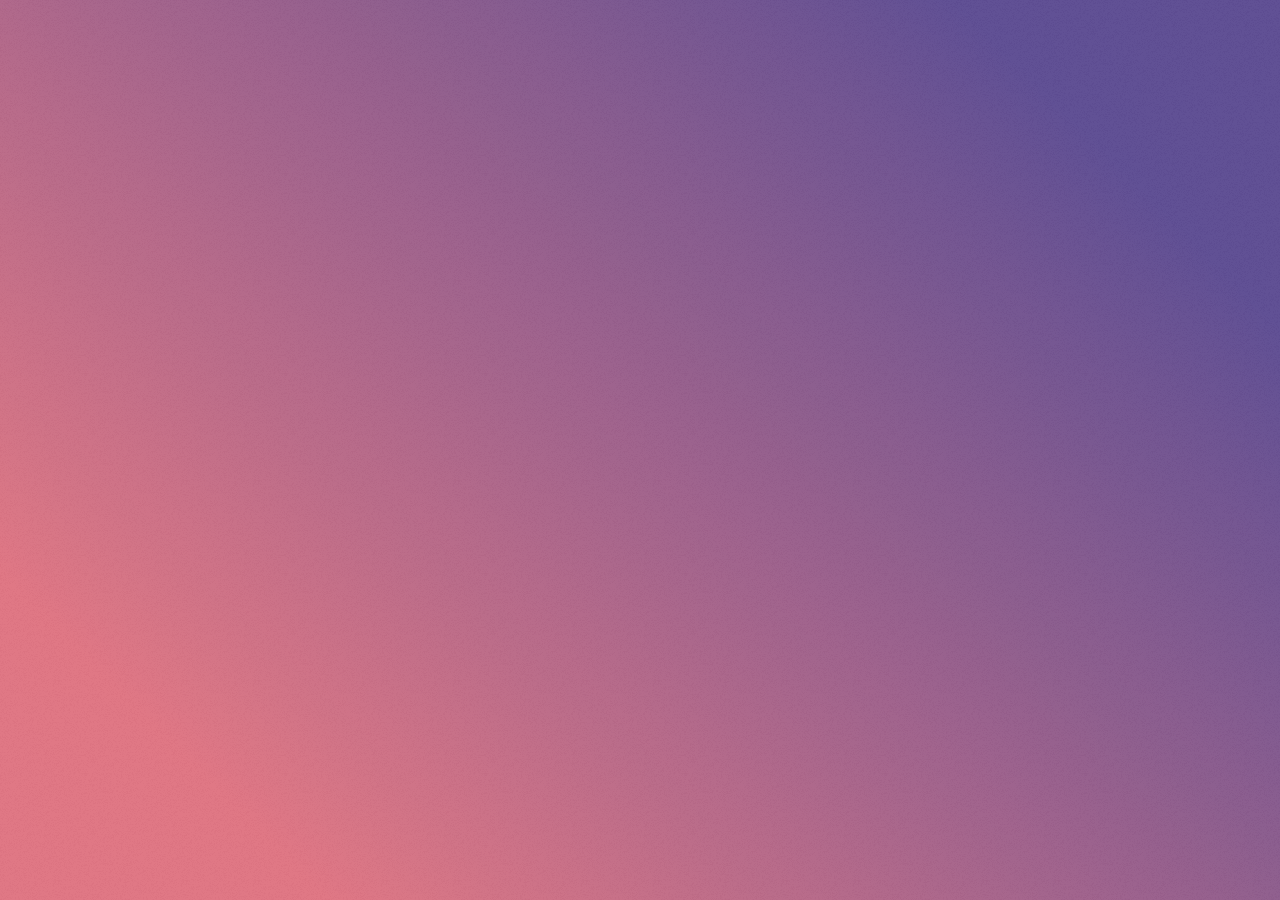
<file: index.html>
<!DOCTYPE HTML>
<!--
	Stellar by HTML5 UP
	html5up.net | @ajlkn
	Free for personal and commercial use under the CCA 3.0 license (html5up.net/license)
-->
<html>
	<head>
		<title>SmartWorkingRadio.com</title>
		<meta charset="utf-8" />
		<meta name="viewport" content="width=device-width, initial-scale=1, user-scalable=no" />
		<link rel="stylesheet" href="assets/css/main.css" />
		<noscript><link rel="stylesheet" href="assets/css/noscript.css" /></noscript>
		<style>
			.container {  display: grid;
  grid-template-columns: 300px 728px 300px;
  grid-template-rows: 90px 90px 90px 90px 90px 90px 90px 90px 90px 90px;
  gap: 0px 0px;
  grid-auto-flow: row;
  grid-template-areas:
    ". . ."
    ". . ."
    ". . ."
    ". . ."
    ". . ."
    ". . ."
    ". . ."
    ". . ."
    ". . ."
    ". . .";
}

		</style>
	</head>
	<body >
<div class="container"></div>
	</body>
</html>
</file>
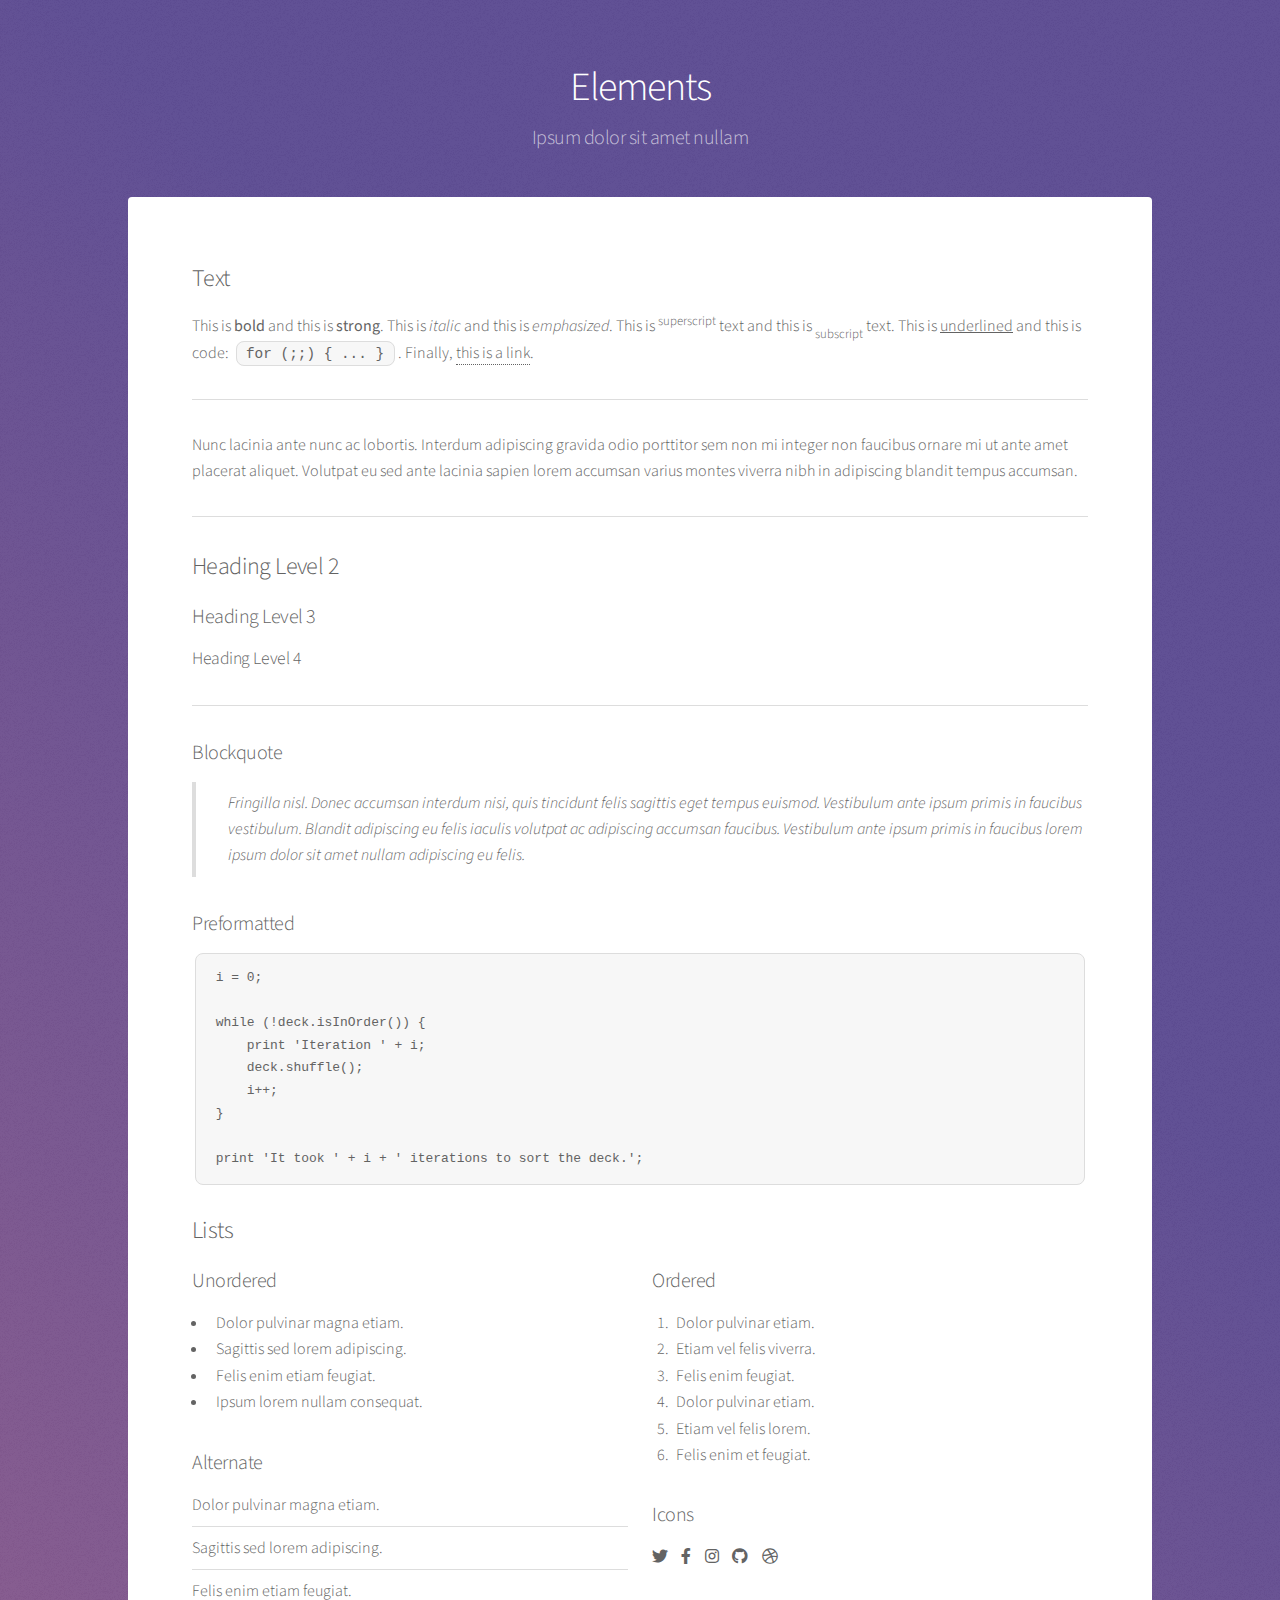
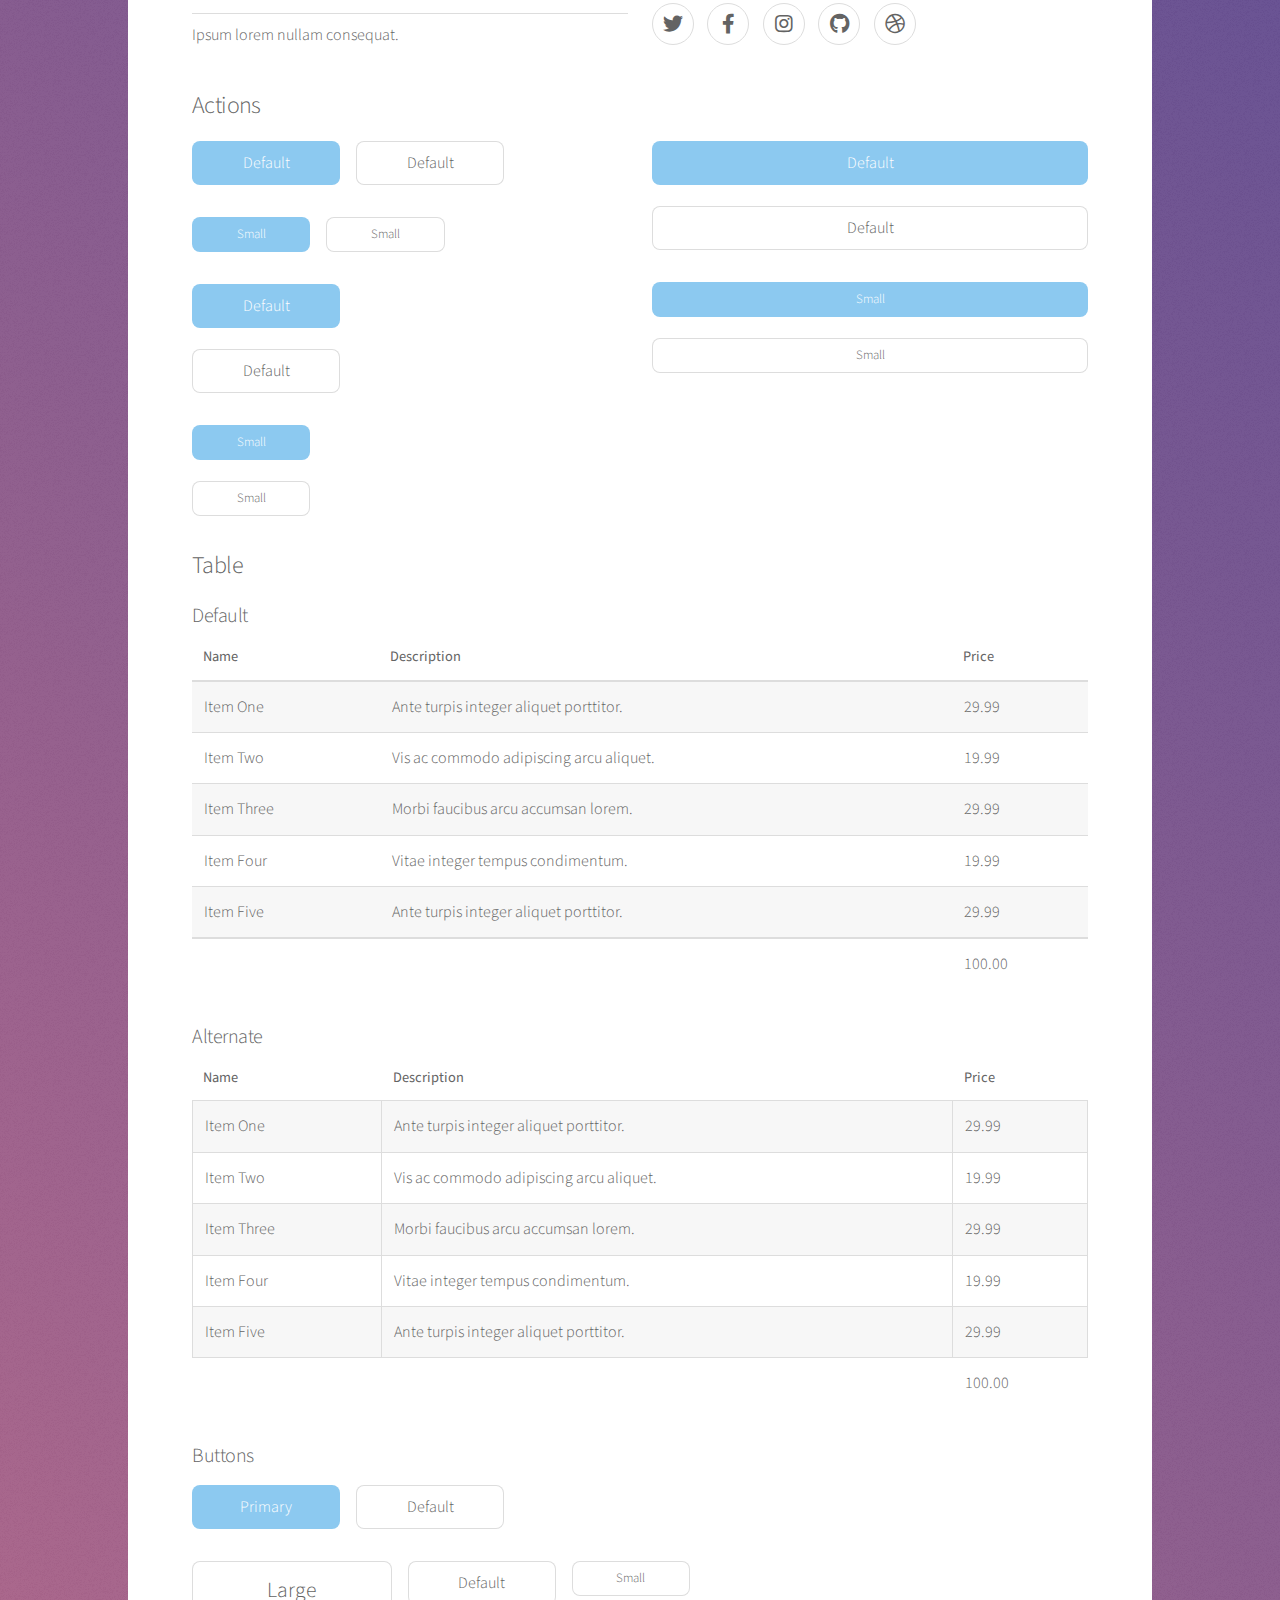
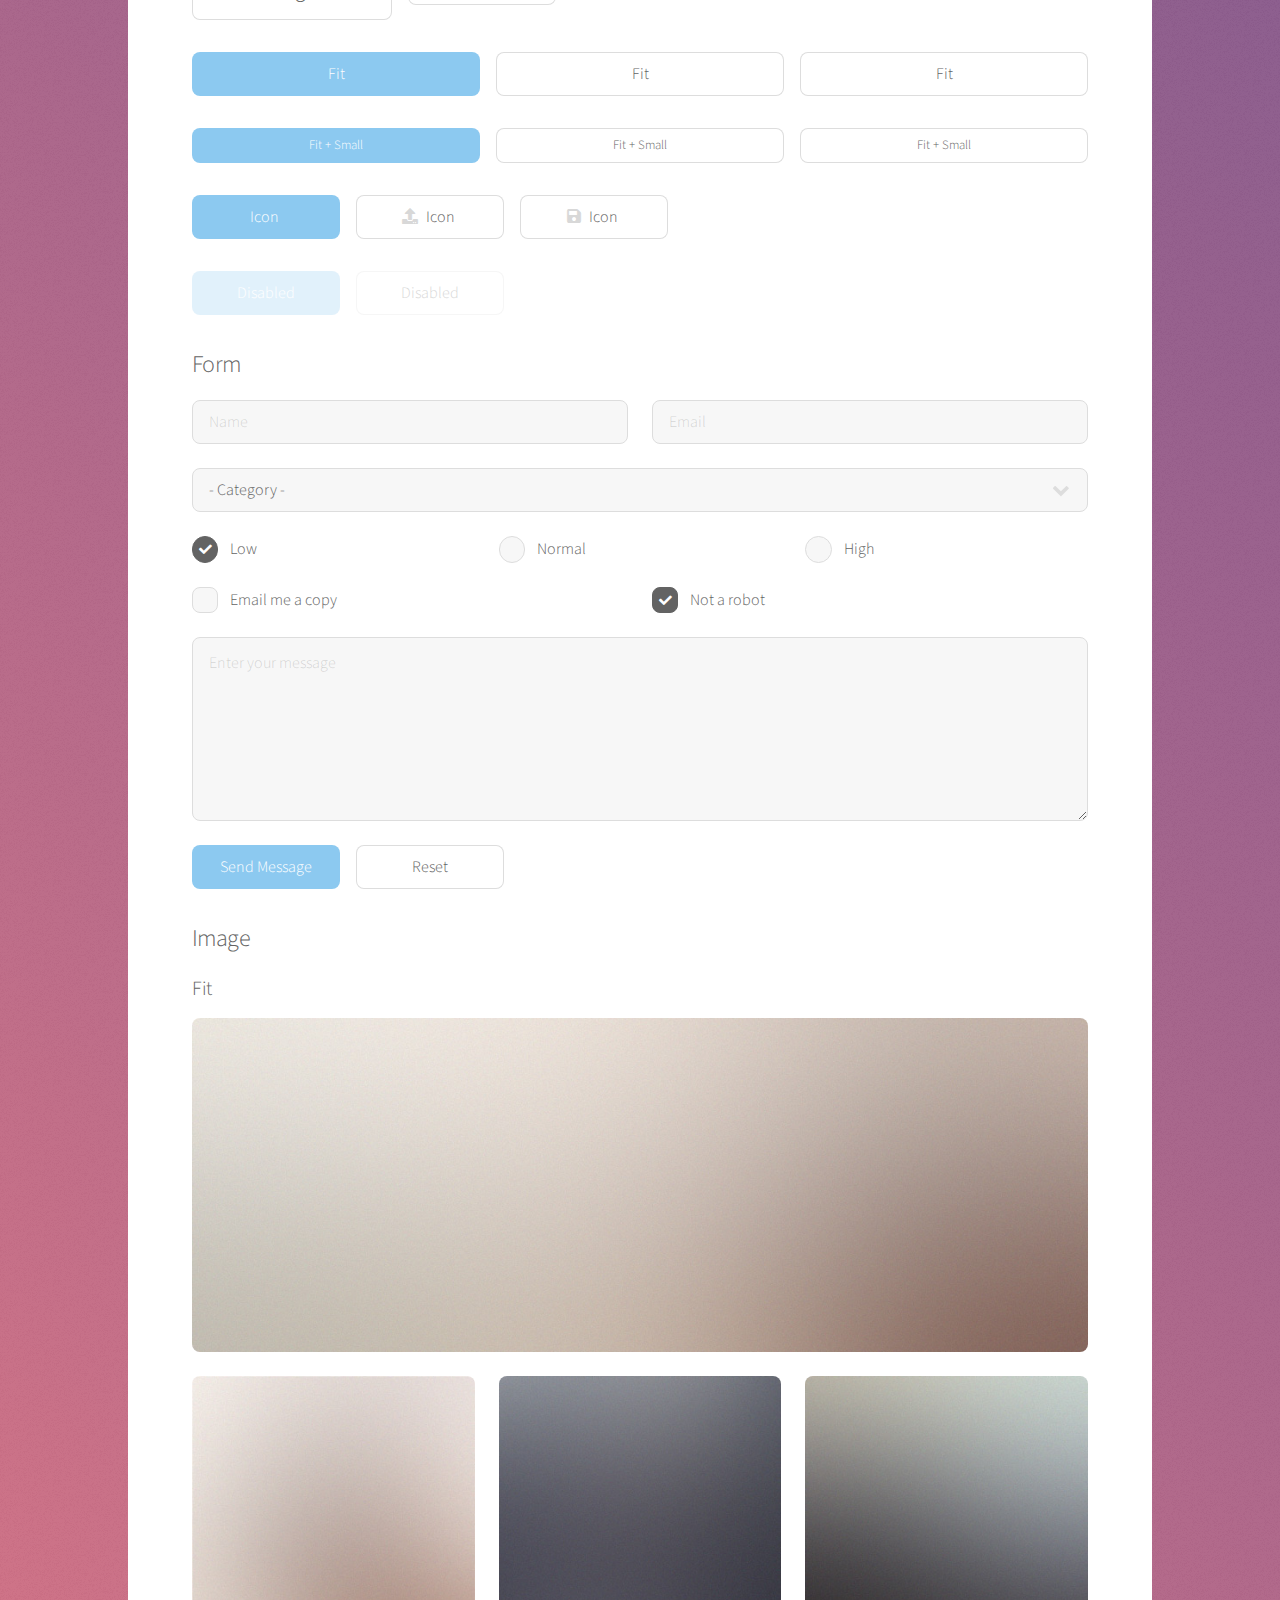
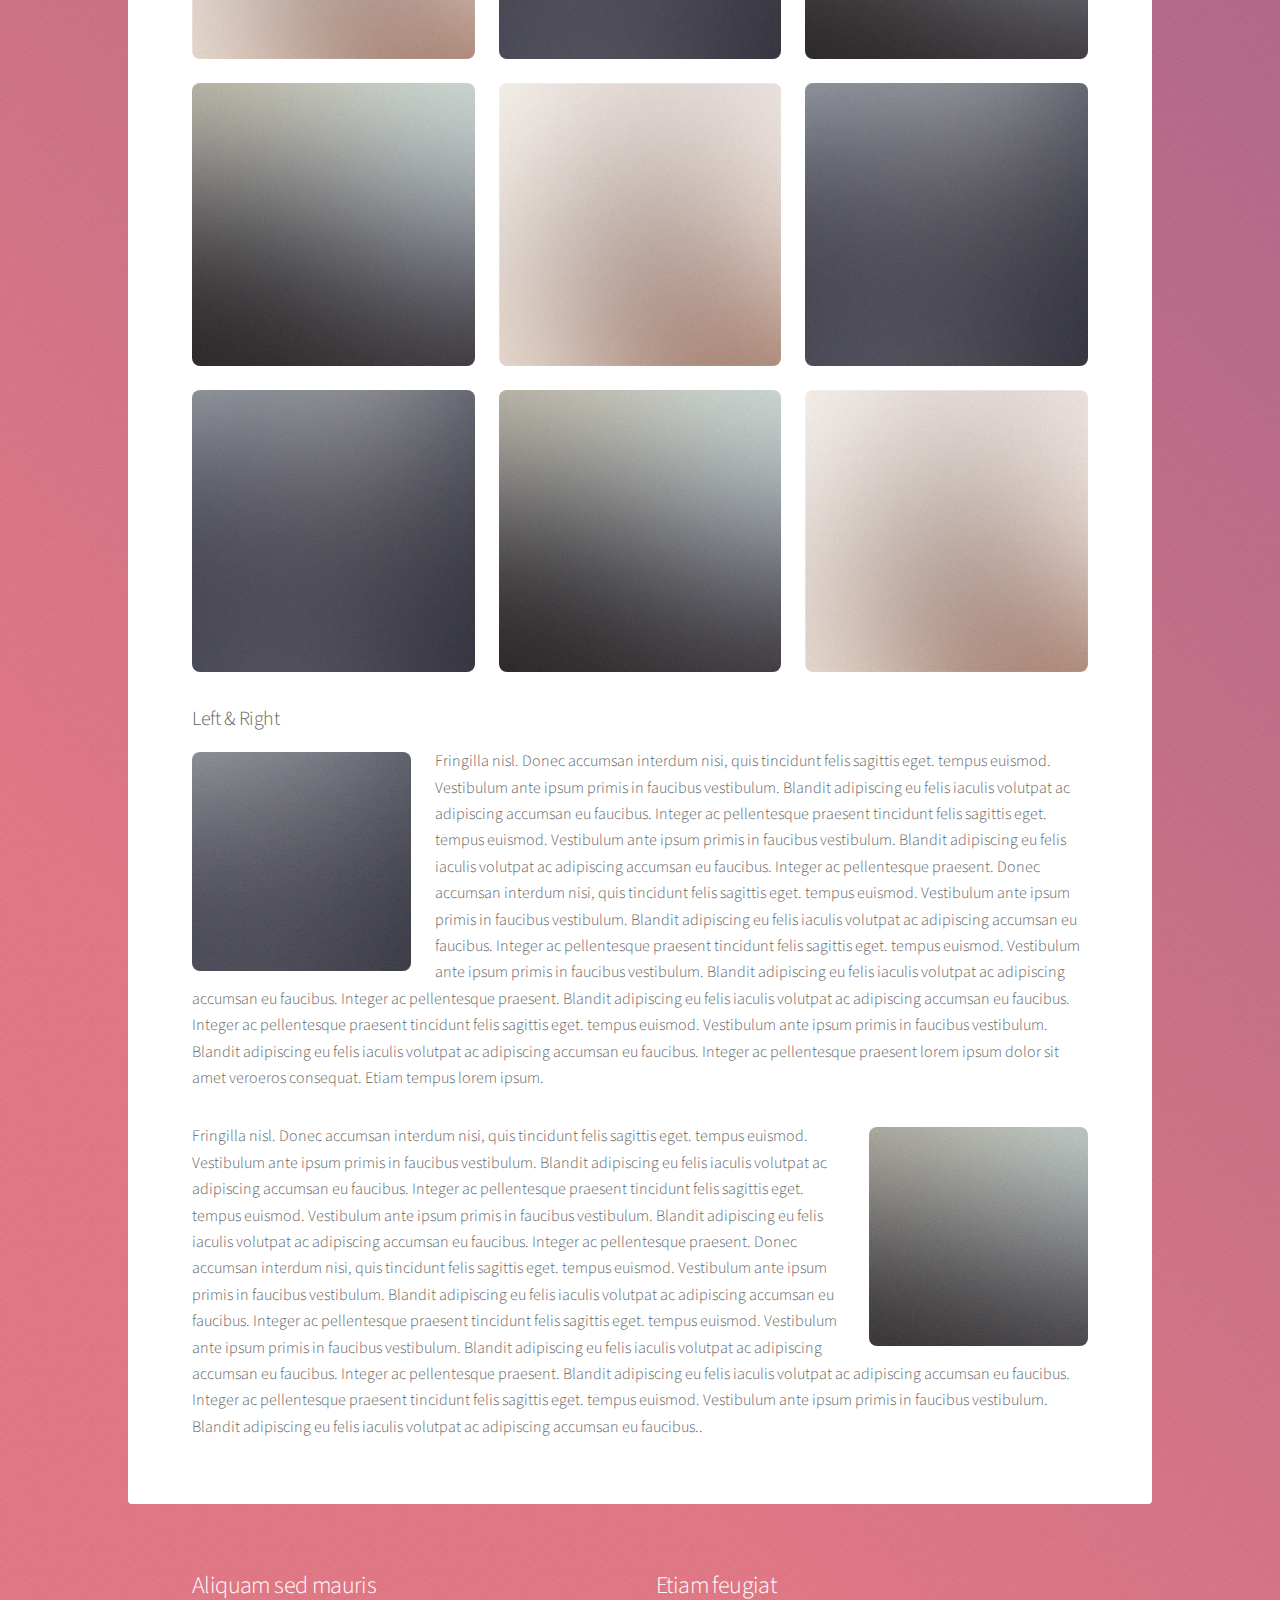
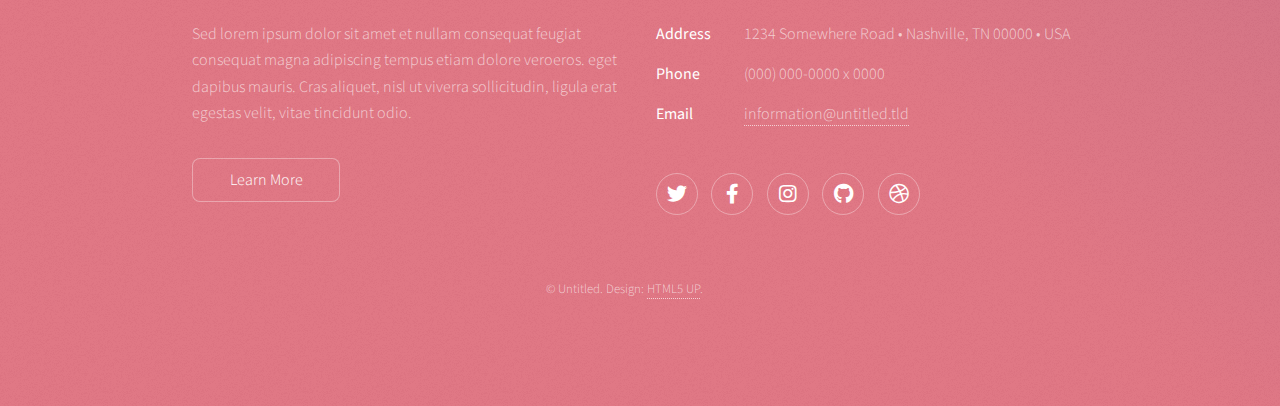
<file: elements.html>
<!DOCTYPE HTML>
<!--
	Stellar by HTML5 UP
	html5up.net | @ajlkn
	Free for personal and commercial use under the CCA 3.0 license (html5up.net/license)
-->
<html>
	<head>
		<title>Elements - Stellar by HTML5 UP</title>
		<meta charset="utf-8" />
		<meta name="viewport" content="width=device-width, initial-scale=1, user-scalable=no" />
		<link rel="stylesheet" href="assets/css/main.css" />
		<noscript><link rel="stylesheet" href="assets/css/noscript.css" /></noscript>
	</head>
	<body class="is-preload">

		<!-- Wrapper -->
			<div id="wrapper">

				<!-- Header -->
					<header id="header">
						<h1>Elements</h1>
						<p>Ipsum dolor sit amet nullam</p>
					</header>

				<!-- Main -->
					<div id="main">

						<!-- Content -->
							<section id="content" class="main">

								<!-- Text -->
									<section>
										<h2>Text</h2>
										<p>This is <b>bold</b> and this is <strong>strong</strong>. This is <i>italic</i> and this is <em>emphasized</em>.
										This is <sup>superscript</sup> text and this is <sub>subscript</sub> text.
										This is <u>underlined</u> and this is code: <code>for (;;) { ... }</code>. Finally, <a href="#">this is a link</a>.</p>
										<hr />
										<p>Nunc lacinia ante nunc ac lobortis. Interdum adipiscing gravida odio porttitor sem non mi integer non faucibus ornare mi ut ante amet placerat aliquet. Volutpat eu sed ante lacinia sapien lorem accumsan varius montes viverra nibh in adipiscing blandit tempus accumsan.</p>
										<hr />
										<h2>Heading Level 2</h2>
										<h3>Heading Level 3</h3>
										<h4>Heading Level 4</h4>
										<hr />
										<h3>Blockquote</h3>
										<blockquote>Fringilla nisl. Donec accumsan interdum nisi, quis tincidunt felis sagittis eget tempus euismod. Vestibulum ante ipsum primis in faucibus vestibulum. Blandit adipiscing eu felis iaculis volutpat ac adipiscing accumsan faucibus. Vestibulum ante ipsum primis in faucibus lorem ipsum dolor sit amet nullam adipiscing eu felis.</blockquote>
										<h3>Preformatted</h3>
										<pre><code>i = 0;

while (!deck.isInOrder()) {
    print 'Iteration ' + i;
    deck.shuffle();
    i++;
}

print 'It took ' + i + ' iterations to sort the deck.';</code></pre>
									</section>

								<!-- Lists -->
									<section>
										<h2>Lists</h2>
										<div class="row">
											<div class="col-6 col-12-medium">
												<h3>Unordered</h3>
												<ul>
													<li>Dolor pulvinar magna etiam.</li>
													<li>Sagittis sed lorem adipiscing.</li>
													<li>Felis enim etiam feugiat.</li>
													<li>Ipsum lorem nullam consequat.</li>
												</ul>
												<h3>Alternate</h3>
												<ul class="alt">
													<li>Dolor pulvinar magna etiam.</li>
													<li>Sagittis sed lorem adipiscing.</li>
													<li>Felis enim etiam feugiat.</li>
													<li>Ipsum lorem nullam consequat.</li>
												</ul>
											</div>
											<div class="col-6 col-12-medium">
												<h3>Ordered</h3>
												<ol>
													<li>Dolor pulvinar etiam.</li>
													<li>Etiam vel felis viverra.</li>
													<li>Felis enim feugiat.</li>
													<li>Dolor pulvinar etiam.</li>
													<li>Etiam vel felis lorem.</li>
													<li>Felis enim et feugiat.</li>
												</ol>
												<h3>Icons</h3>
												<ul class="icons">
													<li><a href="#" class="icon brands fa-twitter"><span class="label">Twitter</span></a></li>
													<li><a href="#" class="icon brands fa-facebook-f"><span class="label">Facebook</span></a></li>
													<li><a href="#" class="icon brands fa-instagram"><span class="label">Instagram</span></a></li>
													<li><a href="#" class="icon brands fa-github"><span class="label">GitHub</span></a></li>
													<li><a href="#" class="icon brands fa-dribbble"><span class="label">Dribbble</span></a></li>
												</ul>
												<ul class="icons">
													<li><a href="#" class="icon brands alt fa-twitter"><span class="label">Twitter</span></a></li>
													<li><a href="#" class="icon brands alt fa-facebook-f"><span class="label">Facebook</span></a></li>
													<li><a href="#" class="icon brands alt fa-instagram"><span class="label">Instagram</span></a></li>
													<li><a href="#" class="icon brands alt fa-github"><span class="label">GitHub</span></a></li>
													<li><a href="#" class="icon brands alt fa-dribbble"><span class="label">Dribbble</span></a></li>
												</ul>
											</div>
										</div>
										<h2>Actions</h2>
										<div class="row">
											<div class="col-6 col-12-medium">
												<ul class="actions">
													<li><a href="#" class="button primary">Default</a></li>
													<li><a href="#" class="button">Default</a></li>
												</ul>
												<ul class="actions small">
													<li><a href="#" class="button primary small">Small</a></li>
													<li><a href="#" class="button small">Small</a></li>
												</ul>
												<ul class="actions stacked">
													<li><a href="#" class="button primary">Default</a></li>
													<li><a href="#" class="button">Default</a></li>
												</ul>
												<ul class="actions stacked">
													<li><a href="#" class="button primary small">Small</a></li>
													<li><a href="#" class="button small">Small</a></li>
												</ul>
											</div>
											<div class="col-6 col-12-medium">
												<ul class="actions stacked">
													<li><a href="#" class="button primary fit">Default</a></li>
													<li><a href="#" class="button fit">Default</a></li>
												</ul>
												<ul class="actions stacked">
													<li><a href="#" class="button primary small fit">Small</a></li>
													<li><a href="#" class="button small fit">Small</a></li>
												</ul>
											</div>
										</div>
									</section>

								<!-- Table -->
									<section>
										<h2>Table</h2>
										<h3>Default</h3>
										<div class="table-wrapper">
											<table>
												<thead>
													<tr>
														<th>Name</th>
														<th>Description</th>
														<th>Price</th>
													</tr>
												</thead>
												<tbody>
													<tr>
														<td>Item One</td>
														<td>Ante turpis integer aliquet porttitor.</td>
														<td>29.99</td>
													</tr>
													<tr>
														<td>Item Two</td>
														<td>Vis ac commodo adipiscing arcu aliquet.</td>
														<td>19.99</td>
													</tr>
													<tr>
														<td>Item Three</td>
														<td> Morbi faucibus arcu accumsan lorem.</td>
														<td>29.99</td>
													</tr>
													<tr>
														<td>Item Four</td>
														<td>Vitae integer tempus condimentum.</td>
														<td>19.99</td>
													</tr>
													<tr>
														<td>Item Five</td>
														<td>Ante turpis integer aliquet porttitor.</td>
														<td>29.99</td>
													</tr>
												</tbody>
												<tfoot>
													<tr>
														<td colspan="2"></td>
														<td>100.00</td>
													</tr>
												</tfoot>
											</table>
										</div>

										<h3>Alternate</h3>
										<div class="table-wrapper">
											<table class="alt">
												<thead>
													<tr>
														<th>Name</th>
														<th>Description</th>
														<th>Price</th>
													</tr>
												</thead>
												<tbody>
													<tr>
														<td>Item One</td>
														<td>Ante turpis integer aliquet porttitor.</td>
														<td>29.99</td>
													</tr>
													<tr>
														<td>Item Two</td>
														<td>Vis ac commodo adipiscing arcu aliquet.</td>
														<td>19.99</td>
													</tr>
													<tr>
														<td>Item Three</td>
														<td> Morbi faucibus arcu accumsan lorem.</td>
														<td>29.99</td>
													</tr>
													<tr>
														<td>Item Four</td>
														<td>Vitae integer tempus condimentum.</td>
														<td>19.99</td>
													</tr>
													<tr>
														<td>Item Five</td>
														<td>Ante turpis integer aliquet porttitor.</td>
														<td>29.99</td>
													</tr>
												</tbody>
												<tfoot>
													<tr>
														<td colspan="2"></td>
														<td>100.00</td>
													</tr>
												</tfoot>
											</table>
										</div>
									</section>

								<!-- Buttons -->
									<section>
										<h3>Buttons</h3>
										<ul class="actions">
											<li><a href="#" class="button primary">Primary</a></li>
											<li><a href="#" class="button">Default</a></li>
										</ul>
										<ul class="actions">
											<li><a href="#" class="button large">Large</a></li>
											<li><a href="#" class="button">Default</a></li>
											<li><a href="#" class="button small">Small</a></li>
										</ul>
										<ul class="actions fit">
											<li><a href="#" class="button primary fit">Fit</a></li>
											<li><a href="#" class="button fit">Fit</a></li>
											<li><a href="#" class="button fit">Fit</a></li>
										</ul>
										<ul class="actions fit small">
											<li><a href="#" class="button primary fit small">Fit + Small</a></li>
											<li><a href="#" class="button fit small">Fit + Small</a></li>
											<li><a href="#" class="button fit small">Fit + Small</a></li>
										</ul>
										<ul class="actions">
											<li><a href="#" class="button primary icon solidfa-download">Icon</a></li>
											<li><a href="#" class="button icon solid fa-upload">Icon</a></li>
											<li><a href="#" class="button icon solid fa-save">Icon</a></li>
										</ul>
										<ul class="actions">
											<li><span class="button primary disabled">Disabled</span></li>
											<li><span class="button disabled">Disabled</span></li>
										</ul>
									</section>

								<!-- Form -->
									<section>
										<h2>Form</h2>
										<form method="post" action="#">
											<div class="row gtr-uniform">
												<div class="col-6 col-12-xsmall">
													<input type="text" name="demo-name" id="demo-name" value="" placeholder="Name" />
												</div>
												<div class="col-6 col-12-xsmall">
													<input type="email" name="demo-email" id="demo-email" value="" placeholder="Email" />
												</div>
												<div class="col-12">
													<select name="demo-category" id="demo-category">
														<option value="">- Category -</option>
														<option value="1">Manufacturing</option>
														<option value="1">Shipping</option>
														<option value="1">Administration</option>
														<option value="1">Human Resources</option>
													</select>
												</div>
												<div class="col-4 col-12-small">
													<input type="radio" id="demo-priority-low" name="demo-priority" checked>
													<label for="demo-priority-low">Low</label>
												</div>
												<div class="col-4 col-12-small">
													<input type="radio" id="demo-priority-normal" name="demo-priority">
													<label for="demo-priority-normal">Normal</label>
												</div>
												<div class="col-4 col-12-small">
													<input type="radio" id="demo-priority-high" name="demo-priority">
													<label for="demo-priority-high">High</label>
												</div>
												<div class="col-6 col-12-small">
													<input type="checkbox" id="demo-copy" name="demo-copy">
													<label for="demo-copy">Email me a copy</label>
												</div>
												<div class="col-6 col-12-small">
													<input type="checkbox" id="demo-human" name="demo-human" checked>
													<label for="demo-human">Not a robot</label>
												</div>
												<div class="col-12">
													<textarea name="demo-message" id="demo-message" placeholder="Enter your message" rows="6"></textarea>
												</div>
												<div class="col-12">
													<ul class="actions">
														<li><input type="submit" value="Send Message" class="primary" /></li>
														<li><input type="reset" value="Reset" /></li>
													</ul>
												</div>
											</div>
										</form>
									</section>

								<!-- Image -->
									<section>
										<h2>Image</h2>
										<h3>Fit</h3>
										<div class="box alt">
											<div class="row gtr-uniform">
												<div class="col-12"><span class="image fit"><img src="images/pic04.jpg" alt="" /></span></div>
												<div class="col-4"><span class="image fit"><img src="images/pic01.jpg" alt="" /></span></div>
												<div class="col-4"><span class="image fit"><img src="images/pic02.jpg" alt="" /></span></div>
												<div class="col-4"><span class="image fit"><img src="images/pic03.jpg" alt="" /></span></div>
												<div class="col-4"><span class="image fit"><img src="images/pic03.jpg" alt="" /></span></div>
												<div class="col-4"><span class="image fit"><img src="images/pic01.jpg" alt="" /></span></div>
												<div class="col-4"><span class="image fit"><img src="images/pic02.jpg" alt="" /></span></div>
												<div class="col-4"><span class="image fit"><img src="images/pic02.jpg" alt="" /></span></div>
												<div class="col-4"><span class="image fit"><img src="images/pic03.jpg" alt="" /></span></div>
												<div class="col-4"><span class="image fit"><img src="images/pic01.jpg" alt="" /></span></div>
											</div>
										</div>
										<h3>Left &amp; Right</h3>
										<p><span class="image left"><img src="images/pic05.jpg" alt="" /></span>Fringilla nisl. Donec accumsan interdum nisi, quis tincidunt felis sagittis eget. tempus euismod. Vestibulum ante ipsum primis in faucibus vestibulum. Blandit adipiscing eu felis iaculis volutpat ac adipiscing accumsan eu faucibus. Integer ac pellentesque praesent tincidunt felis sagittis eget. tempus euismod. Vestibulum ante ipsum primis in faucibus vestibulum. Blandit adipiscing eu felis iaculis volutpat ac adipiscing accumsan eu faucibus. Integer ac pellentesque praesent. Donec accumsan interdum nisi, quis tincidunt felis sagittis eget. tempus euismod. Vestibulum ante ipsum primis in faucibus vestibulum. Blandit adipiscing eu felis iaculis volutpat ac adipiscing accumsan eu faucibus. Integer ac pellentesque praesent tincidunt felis sagittis eget. tempus euismod. Vestibulum ante ipsum primis in faucibus vestibulum. Blandit adipiscing eu felis iaculis volutpat ac adipiscing accumsan eu faucibus. Integer ac pellentesque praesent. Blandit adipiscing eu felis iaculis volutpat ac adipiscing accumsan eu faucibus. Integer ac pellentesque praesent tincidunt felis sagittis eget. tempus euismod. Vestibulum ante ipsum primis in faucibus vestibulum. Blandit adipiscing eu felis iaculis volutpat ac adipiscing accumsan eu faucibus. Integer ac pellentesque praesent lorem ipsum dolor sit amet veroeros consequat. Etiam tempus lorem ipsum.</p>
										<p><span class="image right"><img src="images/pic06.jpg" alt="" /></span>Fringilla nisl. Donec accumsan interdum nisi, quis tincidunt felis sagittis eget. tempus euismod. Vestibulum ante ipsum primis in faucibus vestibulum. Blandit adipiscing eu felis iaculis volutpat ac adipiscing accumsan eu faucibus. Integer ac pellentesque praesent tincidunt felis sagittis eget. tempus euismod. Vestibulum ante ipsum primis in faucibus vestibulum. Blandit adipiscing eu felis iaculis volutpat ac adipiscing accumsan eu faucibus. Integer ac pellentesque praesent. Donec accumsan interdum nisi, quis tincidunt felis sagittis eget. tempus euismod. Vestibulum ante ipsum primis in faucibus vestibulum. Blandit adipiscing eu felis iaculis volutpat ac adipiscing accumsan eu faucibus. Integer ac pellentesque praesent tincidunt felis sagittis eget. tempus euismod. Vestibulum ante ipsum primis in faucibus vestibulum. Blandit adipiscing eu felis iaculis volutpat ac adipiscing accumsan eu faucibus. Integer ac pellentesque praesent. Blandit adipiscing eu felis iaculis volutpat ac adipiscing accumsan eu faucibus. Integer ac pellentesque praesent tincidunt felis sagittis eget. tempus euismod. Vestibulum ante ipsum primis in faucibus vestibulum. Blandit adipiscing eu felis iaculis volutpat ac adipiscing accumsan eu faucibus..</p>
									</section>

							</section>

					</div>

				<!-- Footer -->
					<footer id="footer">
						<section>
							<h2>Aliquam sed mauris</h2>
							<p>Sed lorem ipsum dolor sit amet et nullam consequat feugiat consequat magna adipiscing tempus etiam dolore veroeros. eget dapibus mauris. Cras aliquet, nisl ut viverra sollicitudin, ligula erat egestas velit, vitae tincidunt odio.</p>
							<ul class="actions">
								<li><a href="#" class="button">Learn More</a></li>
							</ul>
						</section>
						<section>
							<h2>Etiam feugiat</h2>
							<dl class="alt">
								<dt>Address</dt>
								<dd>1234 Somewhere Road &bull; Nashville, TN 00000 &bull; USA</dd>
								<dt>Phone</dt>
								<dd>(000) 000-0000 x 0000</dd>
								<dt>Email</dt>
								<dd><a href="#">information@untitled.tld</a></dd>
							</dl>
							<ul class="icons">
								<li><a href="#" class="icon brands fa-twitter alt"><span class="label">Twitter</span></a></li>
								<li><a href="#" class="icon brands fa-facebook-f alt"><span class="label">Facebook</span></a></li>
								<li><a href="#" class="icon brands fa-instagram alt"><span class="label">Instagram</span></a></li>
								<li><a href="#" class="icon brands fa-github alt"><span class="label">GitHub</span></a></li>
								<li><a href="#" class="icon brands fa-dribbble alt"><span class="label">Dribbble</span></a></li>
							</ul>
						</section>
						<p class="copyright">&copy; Untitled. Design: <a href="https://html5up.net">HTML5 UP</a>.</p>
					</footer>

			</div>

		<!-- Scripts -->
			<script src="assets/js/jquery.min.js"></script>
			<script src="assets/js/jquery.scrollex.min.js"></script>
			<script src="assets/js/jquery.scrolly.min.js"></script>
			<script src="assets/js/browser.min.js"></script>
			<script src="assets/js/breakpoints.min.js"></script>
			<script src="assets/js/util.js"></script>
			<script src="assets/js/main.js"></script>

	</body>
</html>
</file>
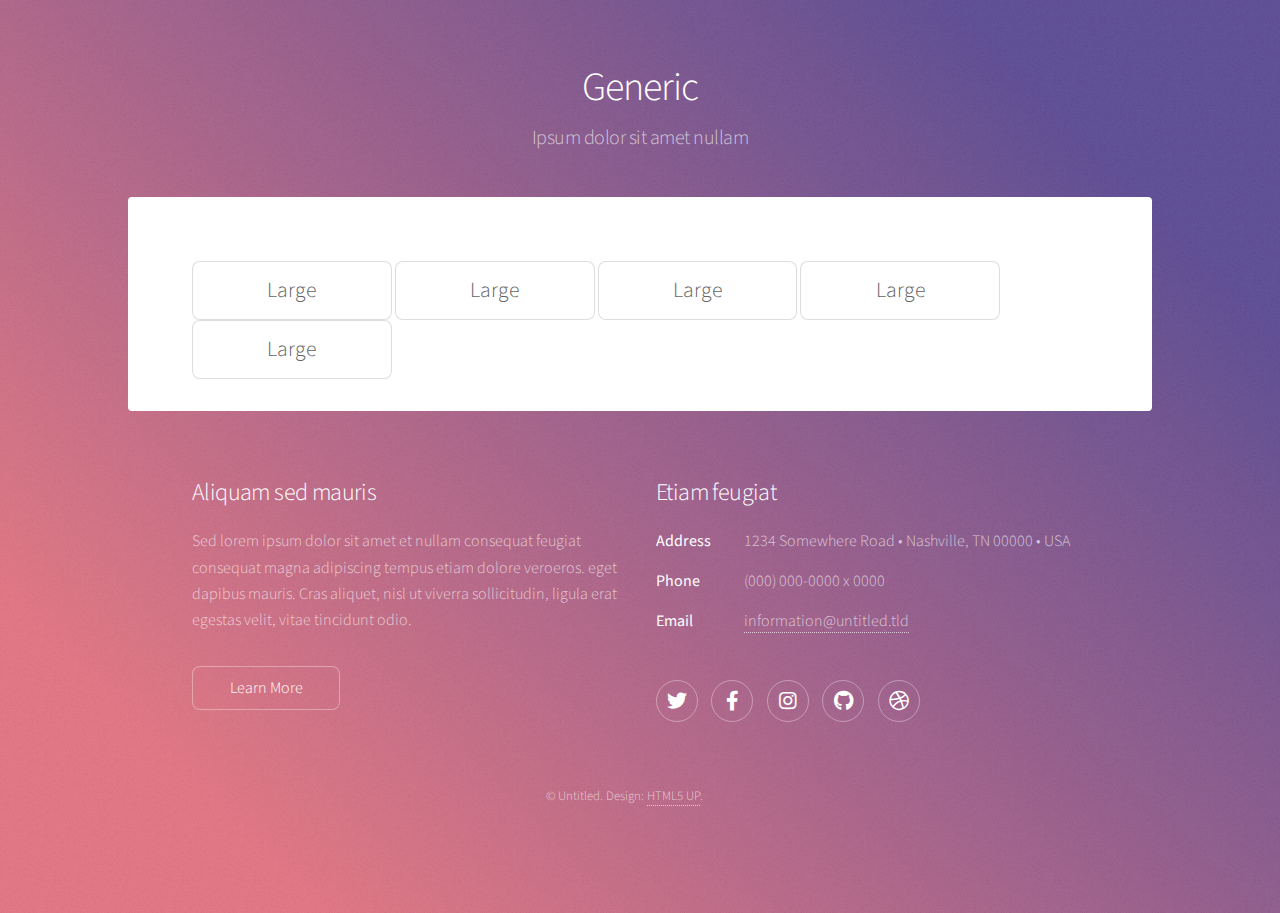
<file: generic.html>
<!DOCTYPE HTML>
<!--
	Stellar by HTML5 UP
	html5up.net | @ajlkn
	Free for personal and commercial use under the CCA 3.0 license (html5up.net/license)
-->
<html>
	<head>
		<title>Generic - Stellar by HTML5 UP</title>
		<meta charset="utf-8" />
		<meta name="viewport" content="width=device-width, initial-scale=1, user-scalable=no" />
		<link rel="stylesheet" href="assets/css/main.css" />
		<noscript><link rel="stylesheet" href="assets/css/noscript.css" /></noscript>
	</head>
	<body class="is-preload">

		<!-- Wrapper -->
			<div id="wrapper">

				<!-- Header -->
					<header id="header">
						<h1>Generic</h1>
						<p>Ipsum dolor sit amet nullam</p>
					</header>

				<!-- Main -->
					<div id="main">

						<!-- Content -->
							<section id="content" class="main">
								<a href="#" class="button large">Large</a>
								<a href="#" class="button large">Large</a>
								<a href="#" class="button large">Large</a>
								<a href="#" class="button large">Large</a>
								<a href="#" class="button large">Large</a>
							</section>

					</div>

				<!-- Footer -->
					<footer id="footer">
						<section>
							<h2>Aliquam sed mauris</h2>
							<p>Sed lorem ipsum dolor sit amet et nullam consequat feugiat consequat magna adipiscing tempus etiam dolore veroeros. eget dapibus mauris. Cras aliquet, nisl ut viverra sollicitudin, ligula erat egestas velit, vitae tincidunt odio.</p>
							<ul class="actions">
								<li><a href="#" class="button">Learn More</a></li>
							</ul>
						</section>
						<section>
							<h2>Etiam feugiat</h2>
							<dl class="alt">
								<dt>Address</dt>
								<dd>1234 Somewhere Road &bull; Nashville, TN 00000 &bull; USA</dd>
								<dt>Phone</dt>
								<dd>(000) 000-0000 x 0000</dd>
								<dt>Email</dt>
								<dd><a href="#">information@untitled.tld</a></dd>
							</dl>
							<ul class="icons">
								<li><a href="#" class="icon brands fa-twitter alt"><span class="label">Twitter</span></a></li>
								<li><a href="#" class="icon brands fa-facebook-f alt"><span class="label">Facebook</span></a></li>
								<li><a href="#" class="icon brands fa-instagram alt"><span class="label">Instagram</span></a></li>
								<li><a href="#" class="icon brands fa-github alt"><span class="label">GitHub</span></a></li>
								<li><a href="#" class="icon brands fa-dribbble alt"><span class="label">Dribbble</span></a></li>
							</ul>
						</section>
						<p class="copyright">&copy; Untitled. Design: <a href="https://html5up.net">HTML5 UP</a>.</p>
					</footer>

			</div>

		<!-- Scripts -->
			<script src="assets/js/jquery.min.js"></script>
			<script src="assets/js/jquery.scrollex.min.js"></script>
			<script src="assets/js/jquery.scrolly.min.js"></script>
			<script src="assets/js/browser.min.js"></script>
			<script src="assets/js/breakpoints.min.js"></script>
			<script src="assets/js/util.js"></script>
			<script src="assets/js/main.js"></script>

	</body>
</html>
</file>
<file: assets/css/noscript.css>
/*
	Stellar by HTML5 UP
	html5up.net | @ajlkn
	Free for personal and commercial use under the CCA 3.0 license (html5up.net/license)
*/

/* Header */

	body.is-preload #header.alt > * {
		opacity: 1;
	}

	body.is-preload #header.alt .logo {
		-moz-transform: none;
		-webkit-transform: none;
		-ms-transform: none;
		transform: none;
	}
</file>
<file: assets/css/main.css>
@import url(fontawesome-all.min.css);
@import 'https://fonts.googleapis.com/css?family=Source+Sans+Pro:300,400';

/*
	Stellar by HTML5 UP
	html5up.net | @ajlkn
	Free for personal and commercial use under the CCA 3.0 license (html5up.net/license)
*/

html, body, div, span, applet, object,
iframe, h1, h2, h3, h4, h5, h6, p, blockquote,
pre, a, abbr, acronym, address, big, cite,
code, del, dfn, em, img, ins, kbd, q, s, samp,
small, strike, strong, sub, sup, tt, var, b,
u, i, center, dl, dt, dd, ol, ul, li, fieldset,
form, label, legend, table, caption, tbody,
tfoot, thead, tr, th, td, article, aside,
canvas, details, embed, figure, figcaption,
footer, header, hgroup, menu, nav, output, ruby,
section, summary, time, mark, audio, video {
	margin: 0;
	padding: 0;
	border: 0;
	font-size: 100%;
	font: inherit;
	vertical-align: baseline;}

article, aside, details, figcaption, figure,
footer, header, hgroup, menu, nav, section {
	display: block;}

body {
	line-height: 1;
}

ol, ul {
	list-style: none;
}

blockquote, q {
	quotes: none;
}

	blockquote:before, blockquote:after, q:before, q:after {
		content: '';
		content: none;
	}

table {
	border-collapse: collapse;
	border-spacing: 0;
}

body {
	-webkit-text-size-adjust: none;
}

mark {
	background-color: transparent;
	color: inherit;
}

input::-moz-focus-inner {
	border: 0;
	padding: 0;
}

input, select, textarea {
	-moz-appearance: none;
	-webkit-appearance: none;
	-ms-appearance: none;
	appearance: none;
}

/* Basic */

	@-ms-viewport {
		width: device-width;
	}

	body {
		-ms-overflow-style: scrollbar;
	}

	@media screen and (max-width: 480px) {

		html, body {
			min-width: 320px;
		}

	}

	html {
		box-sizing: border-box;
	}

	*, *:before, *:after {
		box-sizing: inherit;
	}

	body {
		background-color: #935d8c;
		background-image: url("images/overlay.png"), -moz-linear-gradient(45deg, #e37682 15%, #5f4d93 85%);
		background-image: url("images/overlay.png"), -webkit-linear-gradient(45deg, #e37682 15%, #5f4d93 85%);
		background-image: url("images/overlay.png"), -ms-linear-gradient(45deg, #e37682 15%, #5f4d93 85%);
		background-image: url("images/overlay.png"), linear-gradient(45deg, #e37682 15%, #5f4d93 85%);
	}

		body.is-preload *, body.is-preload *:before, body.is-preload *:after {
			-moz-animation: none !important;
			-webkit-animation: none !important;
			-ms-animation: none !important;
			animation: none !important;
			-moz-transition: none !important;
			-webkit-transition: none !important;
			-ms-transition: none !important;
			transition: none !important;
		}

/* Type */

	body {
		background-color: #935d8c;
		color: rgba(255, 255, 255, 0.65);
	}

	body, input, select, textarea {
		font-family: "Source Sans Pro", Helvetica, sans-serif;
		font-size: 17pt;
		font-weight: 300;
		line-height: 1.65;
	}

		@media screen and (max-width: 1680px) {

			body, input, select, textarea {
				font-size: 14pt;
			}

		}

		@media screen and (max-width: 1280px) {

			body, input, select, textarea {
				font-size: 12pt;
			}

		}

		@media screen and (max-width: 360px) {

			body, input, select, textarea {
				font-size: 11pt;
			}

		}

	a {
		-moz-transition: color 0.2s ease, border-bottom 0.2s ease;
		-webkit-transition: color 0.2s ease, border-bottom 0.2s ease;
		-ms-transition: color 0.2s ease, border-bottom 0.2s ease;
		transition: color 0.2s ease, border-bottom 0.2s ease;
		text-decoration: none;
		border-bottom: dotted 1px;
		color: inherit;
	}

		a:hover {
			border-bottom-color: transparent;
		}

	strong, b {
		font-weight: 400;
	}

	em, i {
		font-style: italic;
	}

	p {
		margin: 0 0 2em 0;
	}

		p.content {
			-moz-columns: 20em 2;
			-webkit-columns: 20em 2;
			-ms-columns: 20em 2;
			columns: 20em 2;
			-moz-column-gap: 2em;
			-webkit-column-gap: 2em;
			-ms-column-gap: 2em;
			column-gap: 2em;
			text-align: justify;
		}

	h1, h2, h3, h4, h5, h6 {
		font-weight: 300;
		line-height: 1.5;
		margin: 0 0 0.7em 0;
		letter-spacing: -0.025em;
	}

		h1 a, h2 a, h3 a, h4 a, h5 a, h6 a {
			color: inherit;
			text-decoration: none;
		}

	h1 {
		font-size: 2.5em;
		line-height: 1.2;
	}

	h2 {
		font-size: 1.5em;
	}

	h3 {
		font-size: 1.25em;
	}

	h4 {
		font-size: 1.1em;
	}

	h5 {
		font-size: 0.9em;
	}

	h6 {
		font-size: 0.7em;
	}

	@media screen and (max-width: 736px) {

		h1 {
			font-size: 2em;
		}

	}

	sub {
		font-size: 0.8em;
		position: relative;
		top: 0.5em;
	}

	sup {
		font-size: 0.8em;
		position: relative;
		top: -0.5em;
	}

	blockquote {
		border-left: solid 4px;
		font-style: italic;
		margin: 0 0 2em 0;
		padding: 0.5em 0 0.5em 2em;
	}

	code {
		border-radius: 8px;
		border: solid 1px;
		font-family: "Courier New", monospace;
		font-size: 0.9em;
		margin: 0 0.25em;
		padding: 0.25em 0.65em;
	}

	pre {
		-webkit-overflow-scrolling: touch;
		font-family: "Courier New", monospace;
		font-size: 0.9em;
		margin: 0 0 2em 0;
	}

		pre code {
			display: block;
			line-height: 1.75;
			padding: 1em 1.5em;
			overflow-x: auto;
		}

	hr {
		border: 0;
		border-bottom: solid 1px;
		margin: 2em 0;
	}

		hr.major {
			margin: 3em 0;
		}

	.align-left {
		text-align: left;
	}

	.align-center {
		text-align: center;
	}

	.align-right {
		text-align: right;
	}

	input, select, textarea {
		color: #ffffff;
	}

	a:hover {
		color: #ffffff;
	}

	strong, b {
		color: #ffffff;
	}

	h1, h2, h3, h4, h5, h6 {
		color: #ffffff;
	}

	blockquote {
		border-left-color: rgba(255, 255, 255, 0.35);
	}

	code {
		background: rgba(255, 255, 255, 0.075);
		border-color: rgba(255, 255, 255, 0.35);
	}

	hr {
		border-bottom-color: rgba(255, 255, 255, 0.35);
	}

/* Row */

	.row {
		display: flex;
		flex-wrap: wrap;
		box-sizing: border-box;
		align-items: stretch;
	}

		.row > * {
			box-sizing: border-box;
		}

		.row.gtr-uniform > * > :last-child {
			margin-bottom: 0;
		}

		.row.aln-left {
			justify-content: flex-start;
		}

		.row.aln-center {
			justify-content: center;
		}

		.row.aln-right {
			justify-content: flex-end;
		}

		.row.aln-top {
			align-items: flex-start;
		}

		.row.aln-middle {
			align-items: center;
		}

		.row.aln-bottom {
			align-items: flex-end;
		}

		.row > .imp {
			order: -1;
		}

		.row > .col-1 {
			width: 8.33333%;
		}

		.row > .off-1 {
			margin-left: 8.33333%;
		}

		.row > .col-2 {
			width: 16.66667%;
		}

		.row > .off-2 {
			margin-left: 16.66667%;
		}

		.row > .col-3 {
			width: 25%;
		}

		.row > .off-3 {
			margin-left: 25%;
		}

		.row > .col-4 {
			width: 33.33333%;
		}

		.row > .off-4 {
			margin-left: 33.33333%;
		}

		.row > .col-5 {
			width: 41.66667%;
		}

		.row > .off-5 {
			margin-left: 41.66667%;
		}

		.row > .col-6 {
			width: 50%;
		}

		.row > .off-6 {
			margin-left: 50%;
		}

		.row > .col-7 {
			width: 58.33333%;
		}

		.row > .off-7 {
			margin-left: 58.33333%;
		}

		.row > .col-8 {
			width: 66.66667%;
		}

		.row > .off-8 {
			margin-left: 66.66667%;
		}

		.row > .col-9 {
			width: 75%;
		}

		.row > .off-9 {
			margin-left: 75%;
		}

		.row > .col-10 {
			width: 83.33333%;
		}

		.row > .off-10 {
			margin-left: 83.33333%;
		}

		.row > .col-11 {
			width: 91.66667%;
		}

		.row > .off-11 {
			margin-left: 91.66667%;
		}

		.row > .col-12 {
			width: 100%;
		}

		.row > .off-12 {
			margin-left: 100%;
		}

		.row.gtr-0 {
			margin-top: 0;
			margin-left: 0em;
		}

			.row.gtr-0 > * {
				padding: 0 0 0 0em;
			}

			.row.gtr-0.gtr-uniform {
				margin-top: 0em;
			}

				.row.gtr-0.gtr-uniform > * {
					padding-top: 0em;
				}

		.row.gtr-25 {
			margin-top: 0;
			margin-left: -0.375em;
		}

			.row.gtr-25 > * {
				padding: 0 0 0 0.375em;
			}

			.row.gtr-25.gtr-uniform {
				margin-top: -0.375em;
			}

				.row.gtr-25.gtr-uniform > * {
					padding-top: 0.375em;
				}

		.row.gtr-50 {
			margin-top: 0;
			margin-left: -0.75em;
		}

			.row.gtr-50 > * {
				padding: 0 0 0 0.75em;
			}

			.row.gtr-50.gtr-uniform {
				margin-top: -0.75em;
			}

				.row.gtr-50.gtr-uniform > * {
					padding-top: 0.75em;
				}

		.row {
			margin-top: 0;
			margin-left: -1.5em;
		}

			.row > * {
				padding: 0 0 0 1.5em;
			}

			.row.gtr-uniform {
				margin-top: -1.5em;
			}

				.row.gtr-uniform > * {
					padding-top: 1.5em;
				}

		.row.gtr-150 {
			margin-top: 0;
			margin-left: -2.25em;
		}

			.row.gtr-150 > * {
				padding: 0 0 0 2.25em;
			}

			.row.gtr-150.gtr-uniform {
				margin-top: -2.25em;
			}

				.row.gtr-150.gtr-uniform > * {
					padding-top: 2.25em;
				}

		.row.gtr-200 {
			margin-top: 0;
			margin-left: -3em;
		}

			.row.gtr-200 > * {
				padding: 0 0 0 3em;
			}

			.row.gtr-200.gtr-uniform {
				margin-top: -3em;
			}

				.row.gtr-200.gtr-uniform > * {
					padding-top: 3em;
				}

		@media screen and (max-width: 1680px) {

			.row {
				display: flex;
				flex-wrap: wrap;
				box-sizing: border-box;
				align-items: stretch;
			}

				.row > * {
					box-sizing: border-box;
				}

				.row.gtr-uniform > * > :last-child {
					margin-bottom: 0;
				}

				.row.aln-left {
					justify-content: flex-start;
				}

				.row.aln-center {
					justify-content: center;
				}

				.row.aln-right {
					justify-content: flex-end;
				}

				.row.aln-top {
					align-items: flex-start;
				}

				.row.aln-middle {
					align-items: center;
				}

				.row.aln-bottom {
					align-items: flex-end;
				}

				.row > .imp-xlarge {
					order: -1;
				}

				.row > .col-1-xlarge {
					width: 8.33333%;
				}

				.row > .off-1-xlarge {
					margin-left: 8.33333%;
				}

				.row > .col-2-xlarge {
					width: 16.66667%;
				}

				.row > .off-2-xlarge {
					margin-left: 16.66667%;
				}

				.row > .col-3-xlarge {
					width: 25%;
				}

				.row > .off-3-xlarge {
					margin-left: 25%;
				}

				.row > .col-4-xlarge {
					width: 33.33333%;
				}

				.row > .off-4-xlarge {
					margin-left: 33.33333%;
				}

				.row > .col-5-xlarge {
					width: 41.66667%;
				}

				.row > .off-5-xlarge {
					margin-left: 41.66667%;
				}

				.row > .col-6-xlarge {
					width: 50%;
				}

				.row > .off-6-xlarge {
					margin-left: 50%;
				}

				.row > .col-7-xlarge {
					width: 58.33333%;
				}

				.row > .off-7-xlarge {
					margin-left: 58.33333%;
				}

				.row > .col-8-xlarge {
					width: 66.66667%;
				}

				.row > .off-8-xlarge {
					margin-left: 66.66667%;
				}

				.row > .col-9-xlarge {
					width: 75%;
				}

				.row > .off-9-xlarge {
					margin-left: 75%;
				}

				.row > .col-10-xlarge {
					width: 83.33333%;
				}

				.row > .off-10-xlarge {
					margin-left: 83.33333%;
				}

				.row > .col-11-xlarge {
					width: 91.66667%;
				}

				.row > .off-11-xlarge {
					margin-left: 91.66667%;
				}

				.row > .col-12-xlarge {
					width: 100%;
				}

				.row > .off-12-xlarge {
					margin-left: 100%;
				}

				.row.gtr-0 {
					margin-top: 0;
					margin-left: 0em;
				}

					.row.gtr-0 > * {
						padding: 0 0 0 0em;
					}

					.row.gtr-0.gtr-uniform {
						margin-top: 0em;
					}

						.row.gtr-0.gtr-uniform > * {
							padding-top: 0em;
						}

				.row.gtr-25 {
					margin-top: 0;
					margin-left: -0.375em;
				}

					.row.gtr-25 > * {
						padding: 0 0 0 0.375em;
					}

					.row.gtr-25.gtr-uniform {
						margin-top: -0.375em;
					}

						.row.gtr-25.gtr-uniform > * {
							padding-top: 0.375em;
						}

				.row.gtr-50 {
					margin-top: 0;
					margin-left: -0.75em;
				}

					.row.gtr-50 > * {
						padding: 0 0 0 0.75em;
					}

					.row.gtr-50.gtr-uniform {
						margin-top: -0.75em;
					}

						.row.gtr-50.gtr-uniform > * {
							padding-top: 0.75em;
						}

				.row {
					margin-top: 0;
					margin-left: -1.5em;
				}

					.row > * {
						padding: 0 0 0 1.5em;
					}

					.row.gtr-uniform {
						margin-top: -1.5em;
					}

						.row.gtr-uniform > * {
							padding-top: 1.5em;
						}

				.row.gtr-150 {
					margin-top: 0;
					margin-left: -2.25em;
				}

					.row.gtr-150 > * {
						padding: 0 0 0 2.25em;
					}

					.row.gtr-150.gtr-uniform {
						margin-top: -2.25em;
					}

						.row.gtr-150.gtr-uniform > * {
							padding-top: 2.25em;
						}

				.row.gtr-200 {
					margin-top: 0;
					margin-left: -3em;
				}

					.row.gtr-200 > * {
						padding: 0 0 0 3em;
					}

					.row.gtr-200.gtr-uniform {
						margin-top: -3em;
					}

						.row.gtr-200.gtr-uniform > * {
							padding-top: 3em;
						}

		}

		@media screen and (max-width: 1280px) {

			.row {
				display: flex;
				flex-wrap: wrap;
				box-sizing: border-box;
				align-items: stretch;
			}

				.row > * {
					box-sizing: border-box;
				}

				.row.gtr-uniform > * > :last-child {
					margin-bottom: 0;
				}

				.row.aln-left {
					justify-content: flex-start;
				}

				.row.aln-center {
					justify-content: center;
				}

				.row.aln-right {
					justify-content: flex-end;
				}

				.row.aln-top {
					align-items: flex-start;
				}

				.row.aln-middle {
					align-items: center;
				}

				.row.aln-bottom {
					align-items: flex-end;
				}

				.row > .imp-large {
					order: -1;
				}

				.row > .col-1-large {
					width: 8.33333%;
				}

				.row > .off-1-large {
					margin-left: 8.33333%;
				}

				.row > .col-2-large {
					width: 16.66667%;
				}

				.row > .off-2-large {
					margin-left: 16.66667%;
				}

				.row > .col-3-large {
					width: 25%;
				}

				.row > .off-3-large {
					margin-left: 25%;
				}

				.row > .col-4-large {
					width: 33.33333%;
				}

				.row > .off-4-large {
					margin-left: 33.33333%;
				}

				.row > .col-5-large {
					width: 41.66667%;
				}

				.row > .off-5-large {
					margin-left: 41.66667%;
				}

				.row > .col-6-large {
					width: 50%;
				}

				.row > .off-6-large {
					margin-left: 50%;
				}

				.row > .col-7-large {
					width: 58.33333%;
				}

				.row > .off-7-large {
					margin-left: 58.33333%;
				}

				.row > .col-8-large {
					width: 66.66667%;
				}

				.row > .off-8-large {
					margin-left: 66.66667%;
				}

				.row > .col-9-large {
					width: 75%;
				}

				.row > .off-9-large {
					margin-left: 75%;
				}

				.row > .col-10-large {
					width: 83.33333%;
				}

				.row > .off-10-large {
					margin-left: 83.33333%;
				}

				.row > .col-11-large {
					width: 91.66667%;
				}

				.row > .off-11-large {
					margin-left: 91.66667%;
				}

				.row > .col-12-large {
					width: 100%;
				}

				.row > .off-12-large {
					margin-left: 100%;
				}

				.row.gtr-0 {
					margin-top: 0;
					margin-left: 0em;
				}

					.row.gtr-0 > * {
						padding: 0 0 0 0em;
					}

					.row.gtr-0.gtr-uniform {
						margin-top: 0em;
					}

						.row.gtr-0.gtr-uniform > * {
							padding-top: 0em;
						}

				.row.gtr-25 {
					margin-top: 0;
					margin-left: -0.375em;
				}

					.row.gtr-25 > * {
						padding: 0 0 0 0.375em;
					}

					.row.gtr-25.gtr-uniform {
						margin-top: -0.375em;
					}

						.row.gtr-25.gtr-uniform > * {
							padding-top: 0.375em;
						}

				.row.gtr-50 {
					margin-top: 0;
					margin-left: -0.75em;
				}

					.row.gtr-50 > * {
						padding: 0 0 0 0.75em;
					}

					.row.gtr-50.gtr-uniform {
						margin-top: -0.75em;
					}

						.row.gtr-50.gtr-uniform > * {
							padding-top: 0.75em;
						}

				.row {
					margin-top: 0;
					margin-left: -1.5em;
				}

					.row > * {
						padding: 0 0 0 1.5em;
					}

					.row.gtr-uniform {
						margin-top: -1.5em;
					}

						.row.gtr-uniform > * {
							padding-top: 1.5em;
						}

				.row.gtr-150 {
					margin-top: 0;
					margin-left: -2.25em;
				}

					.row.gtr-150 > * {
						padding: 0 0 0 2.25em;
					}

					.row.gtr-150.gtr-uniform {
						margin-top: -2.25em;
					}

						.row.gtr-150.gtr-uniform > * {
							padding-top: 2.25em;
						}

				.row.gtr-200 {
					margin-top: 0;
					margin-left: -3em;
				}

					.row.gtr-200 > * {
						padding: 0 0 0 3em;
					}

					.row.gtr-200.gtr-uniform {
						margin-top: -3em;
					}

						.row.gtr-200.gtr-uniform > * {
							padding-top: 3em;
						}

		}

		@media screen and (max-width: 980px) {

			.row {
				display: flex;
				flex-wrap: wrap;
				box-sizing: border-box;
				align-items: stretch;
			}

				.row > * {
					box-sizing: border-box;
				}

				.row.gtr-uniform > * > :last-child {
					margin-bottom: 0;
				}

				.row.aln-left {
					justify-content: flex-start;
				}

				.row.aln-center {
					justify-content: center;
				}

				.row.aln-right {
					justify-content: flex-end;
				}

				.row.aln-top {
					align-items: flex-start;
				}

				.row.aln-middle {
					align-items: center;
				}

				.row.aln-bottom {
					align-items: flex-end;
				}

				.row > .imp-medium {
					order: -1;
				}

				.row > .col-1-medium {
					width: 8.33333%;
				}

				.row > .off-1-medium {
					margin-left: 8.33333%;
				}

				.row > .col-2-medium {
					width: 16.66667%;
				}

				.row > .off-2-medium {
					margin-left: 16.66667%;
				}

				.row > .col-3-medium {
					width: 25%;
				}

				.row > .off-3-medium {
					margin-left: 25%;
				}

				.row > .col-4-medium {
					width: 33.33333%;
				}

				.row > .off-4-medium {
					margin-left: 33.33333%;
				}

				.row > .col-5-medium {
					width: 41.66667%;
				}

				.row > .off-5-medium {
					margin-left: 41.66667%;
				}

				.row > .col-6-medium {
					width: 50%;
				}

				.row > .off-6-medium {
					margin-left: 50%;
				}

				.row > .col-7-medium {
					width: 58.33333%;
				}

				.row > .off-7-medium {
					margin-left: 58.33333%;
				}

				.row > .col-8-medium {
					width: 66.66667%;
				}

				.row > .off-8-medium {
					margin-left: 66.66667%;
				}

				.row > .col-9-medium {
					width: 75%;
				}

				.row > .off-9-medium {
					margin-left: 75%;
				}

				.row > .col-10-medium {
					width: 83.33333%;
				}

				.row > .off-10-medium {
					margin-left: 83.33333%;
				}

				.row > .col-11-medium {
					width: 91.66667%;
				}

				.row > .off-11-medium {
					margin-left: 91.66667%;
				}

				.row > .col-12-medium {
					width: 100%;
				}

				.row > .off-12-medium {
					margin-left: 100%;
				}

				.row.gtr-0 {
					margin-top: 0;
					margin-left: 0em;
				}

					.row.gtr-0 > * {
						padding: 0 0 0 0em;
					}

					.row.gtr-0.gtr-uniform {
						margin-top: 0em;
					}

						.row.gtr-0.gtr-uniform > * {
							padding-top: 0em;
						}

				.row.gtr-25 {
					margin-top: 0;
					margin-left: -0.375em;
				}

					.row.gtr-25 > * {
						padding: 0 0 0 0.375em;
					}

					.row.gtr-25.gtr-uniform {
						margin-top: -0.375em;
					}

						.row.gtr-25.gtr-uniform > * {
							padding-top: 0.375em;
						}

				.row.gtr-50 {
					margin-top: 0;
					margin-left: -0.75em;
				}

					.row.gtr-50 > * {
						padding: 0 0 0 0.75em;
					}

					.row.gtr-50.gtr-uniform {
						margin-top: -0.75em;
					}

						.row.gtr-50.gtr-uniform > * {
							padding-top: 0.75em;
						}

				.row {
					margin-top: 0;
					margin-left: -1.5em;
				}

					.row > * {
						padding: 0 0 0 1.5em;
					}

					.row.gtr-uniform {
						margin-top: -1.5em;
					}

						.row.gtr-uniform > * {
							padding-top: 1.5em;
						}

				.row.gtr-150 {
					margin-top: 0;
					margin-left: -2.25em;
				}

					.row.gtr-150 > * {
						padding: 0 0 0 2.25em;
					}

					.row.gtr-150.gtr-uniform {
						margin-top: -2.25em;
					}

						.row.gtr-150.gtr-uniform > * {
							padding-top: 2.25em;
						}

				.row.gtr-200 {
					margin-top: 0;
					margin-left: -3em;
				}

					.row.gtr-200 > * {
						padding: 0 0 0 3em;
					}

					.row.gtr-200.gtr-uniform {
						margin-top: -3em;
					}

						.row.gtr-200.gtr-uniform > * {
							padding-top: 3em;
						}

		}

		@media screen and (max-width: 736px) {

			.row {
				display: flex;
				flex-wrap: wrap;
				box-sizing: border-box;
				align-items: stretch;
			}

				.row > * {
					box-sizing: border-box;
				}

				.row.gtr-uniform > * > :last-child {
					margin-bottom: 0;
				}

				.row.aln-left {
					justify-content: flex-start;
				}

				.row.aln-center {
					justify-content: center;
				}

				.row.aln-right {
					justify-content: flex-end;
				}

				.row.aln-top {
					align-items: flex-start;
				}

				.row.aln-middle {
					align-items: center;
				}

				.row.aln-bottom {
					align-items: flex-end;
				}

				.row > .imp-small {
					order: -1;
				}

				.row > .col-1-small {
					width: 8.33333%;
				}

				.row > .off-1-small {
					margin-left: 8.33333%;
				}

				.row > .col-2-small {
					width: 16.66667%;
				}

				.row > .off-2-small {
					margin-left: 16.66667%;
				}

				.row > .col-3-small {
					width: 25%;
				}

				.row > .off-3-small {
					margin-left: 25%;
				}

				.row > .col-4-small {
					width: 33.33333%;
				}

				.row > .off-4-small {
					margin-left: 33.33333%;
				}

				.row > .col-5-small {
					width: 41.66667%;
				}

				.row > .off-5-small {
					margin-left: 41.66667%;
				}

				.row > .col-6-small {
					width: 50%;
				}

				.row > .off-6-small {
					margin-left: 50%;
				}

				.row > .col-7-small {
					width: 58.33333%;
				}

				.row > .off-7-small {
					margin-left: 58.33333%;
				}

				.row > .col-8-small {
					width: 66.66667%;
				}

				.row > .off-8-small {
					margin-left: 66.66667%;
				}

				.row > .col-9-small {
					width: 75%;
				}

				.row > .off-9-small {
					margin-left: 75%;
				}

				.row > .col-10-small {
					width: 83.33333%;
				}

				.row > .off-10-small {
					margin-left: 83.33333%;
				}

				.row > .col-11-small {
					width: 91.66667%;
				}

				.row > .off-11-small {
					margin-left: 91.66667%;
				}

				.row > .col-12-small {
					width: 100%;
				}

				.row > .off-12-small {
					margin-left: 100%;
				}

				.row.gtr-0 {
					margin-top: 0;
					margin-left: 0em;
				}

					.row.gtr-0 > * {
						padding: 0 0 0 0em;
					}

					.row.gtr-0.gtr-uniform {
						margin-top: 0em;
					}

						.row.gtr-0.gtr-uniform > * {
							padding-top: 0em;
						}

				.row.gtr-25 {
					margin-top: 0;
					margin-left: -0.25em;
				}

					.row.gtr-25 > * {
						padding: 0 0 0 0.25em;
					}

					.row.gtr-25.gtr-uniform {
						margin-top: -0.25em;
					}

						.row.gtr-25.gtr-uniform > * {
							padding-top: 0.25em;
						}

				.row.gtr-50 {
					margin-top: 0;
					margin-left: -0.5em;
				}

					.row.gtr-50 > * {
						padding: 0 0 0 0.5em;
					}

					.row.gtr-50.gtr-uniform {
						margin-top: -0.5em;
					}

						.row.gtr-50.gtr-uniform > * {
							padding-top: 0.5em;
						}

				.row {
					margin-top: 0;
					margin-left: -1em;
				}

					.row > * {
						padding: 0 0 0 1em;
					}

					.row.gtr-uniform {
						margin-top: -1em;
					}

						.row.gtr-uniform > * {
							padding-top: 1em;
						}

				.row.gtr-150 {
					margin-top: 0;
					margin-left: -1.5em;
				}

					.row.gtr-150 > * {
						padding: 0 0 0 1.5em;
					}

					.row.gtr-150.gtr-uniform {
						margin-top: -1.5em;
					}

						.row.gtr-150.gtr-uniform > * {
							padding-top: 1.5em;
						}

				.row.gtr-200 {
					margin-top: 0;
					margin-left: -2em;
				}

					.row.gtr-200 > * {
						padding: 0 0 0 2em;
					}

					.row.gtr-200.gtr-uniform {
						margin-top: -2em;
					}

						.row.gtr-200.gtr-uniform > * {
							padding-top: 2em;
						}

		}

		@media screen and (max-width: 480px) {

			.row {
				display: flex;
				flex-wrap: wrap;
				box-sizing: border-box;
				align-items: stretch;
			}

				.row > * {
					box-sizing: border-box;
				}

				.row.gtr-uniform > * > :last-child {
					margin-bottom: 0;
				}

				.row.aln-left {
					justify-content: flex-start;
				}

				.row.aln-center {
					justify-content: center;
				}

				.row.aln-right {
					justify-content: flex-end;
				}

				.row.aln-top {
					align-items: flex-start;
				}

				.row.aln-middle {
					align-items: center;
				}

				.row.aln-bottom {
					align-items: flex-end;
				}

				.row > .imp-xsmall {
					order: -1;
				}

				.row > .col-1-xsmall {
					width: 8.33333%;
				}

				.row > .off-1-xsmall {
					margin-left: 8.33333%;
				}

				.row > .col-2-xsmall {
					width: 16.66667%;
				}

				.row > .off-2-xsmall {
					margin-left: 16.66667%;
				}

				.row > .col-3-xsmall {
					width: 25%;
				}

				.row > .off-3-xsmall {
					margin-left: 25%;
				}

				.row > .col-4-xsmall {
					width: 33.33333%;
				}

				.row > .off-4-xsmall {
					margin-left: 33.33333%;
				}

				.row > .col-5-xsmall {
					width: 41.66667%;
				}

				.row > .off-5-xsmall {
					margin-left: 41.66667%;
				}

				.row > .col-6-xsmall {
					width: 50%;
				}

				.row > .off-6-xsmall {
					margin-left: 50%;
				}

				.row > .col-7-xsmall {
					width: 58.33333%;
				}

				.row > .off-7-xsmall {
					margin-left: 58.33333%;
				}

				.row > .col-8-xsmall {
					width: 66.66667%;
				}

				.row > .off-8-xsmall {
					margin-left: 66.66667%;
				}

				.row > .col-9-xsmall {
					width: 75%;
				}

				.row > .off-9-xsmall {
					margin-left: 75%;
				}

				.row > .col-10-xsmall {
					width: 83.33333%;
				}

				.row > .off-10-xsmall {
					margin-left: 83.33333%;
				}

				.row > .col-11-xsmall {
					width: 91.66667%;
				}

				.row > .off-11-xsmall {
					margin-left: 91.66667%;
				}

				.row > .col-12-xsmall {
					width: 100%;
				}

				.row > .off-12-xsmall {
					margin-left: 100%;
				}

				.row.gtr-0 {
					margin-top: 0;
					margin-left: 0em;
				}

					.row.gtr-0 > * {
						padding: 0 0 0 0em;
					}

					.row.gtr-0.gtr-uniform {
						margin-top: 0em;
					}

						.row.gtr-0.gtr-uniform > * {
							padding-top: 0em;
						}

				.row.gtr-25 {
					margin-top: 0;
					margin-left: -0.3125em;
				}

					.row.gtr-25 > * {
						padding: 0 0 0 0.3125em;
					}

					.row.gtr-25.gtr-uniform {
						margin-top: -0.3125em;
					}

						.row.gtr-25.gtr-uniform > * {
							padding-top: 0.3125em;
						}

				.row.gtr-50 {
					margin-top: 0;
					margin-left: -0.625em;
				}

					.row.gtr-50 > * {
						padding: 0 0 0 0.625em;
					}

					.row.gtr-50.gtr-uniform {
						margin-top: -0.625em;
					}

						.row.gtr-50.gtr-uniform > * {
							padding-top: 0.625em;
						}

				.row {
					margin-top: 0;
					margin-left: -1.25em;
				}

					.row > * {
						padding: 0 0 0 1.25em;
					}

					.row.gtr-uniform {
						margin-top: -1.25em;
					}

						.row.gtr-uniform > * {
							padding-top: 1.25em;
						}

				.row.gtr-150 {
					margin-top: 0;
					margin-left: -1.875em;
				}

					.row.gtr-150 > * {
						padding: 0 0 0 1.875em;
					}

					.row.gtr-150.gtr-uniform {
						margin-top: -1.875em;
					}

						.row.gtr-150.gtr-uniform > * {
							padding-top: 1.875em;
						}

				.row.gtr-200 {
					margin-top: 0;
					margin-left: -2.5em;
				}

					.row.gtr-200 > * {
						padding: 0 0 0 2.5em;
					}

					.row.gtr-200.gtr-uniform {
						margin-top: -2.5em;
					}

						.row.gtr-200.gtr-uniform > * {
							padding-top: 2.5em;
						}

		}

/* Box */

	.box {
		border-radius: 8px;
		border: solid;
		margin-bottom: 2em;
		padding: 1.5em;
	}

		.box > :last-child,
		.box > :last-child > :last-child,
		.box > :last-child > :last-child > :last-child {
			margin-bottom: 0;
		}

		.box.alt {
			border: 0;
			border-radius: 0;
			padding: 0;
		}

	.box {
		border-color: rgba(255, 255, 255, 0.35);
	}

/* Button */

	input[type="submit"],
	input[type="reset"],
	input[type="button"],
	button,
	.button {
		-moz-appearance: none;
		-webkit-appearance: none;
		-ms-appearance: none;
		appearance: none;
		-moz-transition: background-color 0.2s ease-in-out, color 0.2s ease-in-out;
		-webkit-transition: background-color 0.2s ease-in-out, color 0.2s ease-in-out;
		-ms-transition: background-color 0.2s ease-in-out, color 0.2s ease-in-out;
		transition: background-color 0.2s ease-in-out, color 0.2s ease-in-out;
		border-radius: 8px;
		border: 0;
		cursor: pointer;
		display: inline-block;
		font-weight: 300;
		height: 2.75em;
		line-height: 2.75em;
		min-width: 9.25em;
		padding: 0 1.5em;
		text-align: center;
		text-decoration: none;
		white-space: nowrap;
	}

		input[type="submit"].icon,
		input[type="reset"].icon,
		input[type="button"].icon,
		button.icon,
		.button.icon {
			padding-left: 1.35em;
		}

			input[type="submit"].icon:before,
			input[type="reset"].icon:before,
			input[type="button"].icon:before,
			button.icon:before,
			.button.icon:before {
				margin-right: 0.5em;
			}

		input[type="submit"].fit,
		input[type="reset"].fit,
		input[type="button"].fit,
		button.fit,
		.button.fit {
			width: 100%;
		}

		input[type="submit"].small,
		input[type="reset"].small,
		input[type="button"].small,
		button.small,
		.button.small {
			font-size: 0.8em;
		}

		input[type="submit"].large,
		input[type="reset"].large,
		input[type="button"].large,
		button.large,
		.button.large {
			font-size: 1.35em;
		}

		input[type="submit"].disabled, input[type="submit"]:disabled,
		input[type="reset"].disabled,
		input[type="reset"]:disabled,
		input[type="button"].disabled,
		input[type="button"]:disabled,
		button.disabled,
		button:disabled,
		.button.disabled,
		.button:disabled {
			pointer-events: none;
			opacity: 0.25;
		}

		@media screen and (max-width: 736px) {

			input[type="submit"],
			input[type="reset"],
			input[type="button"],
			button,
			.button {
				min-width: 0;
			}

		}

	input[type="submit"],
	input[type="reset"],
	input[type="button"],
	button,
	.button {
		background-color: transparent;
		box-shadow: inset 0 0 0 1px rgba(255, 255, 255, 0.35);
		color: #ffffff !important;
	}

		input[type="submit"]:hover,
		input[type="reset"]:hover,
		input[type="button"]:hover,
		button:hover,
		.button:hover {
			background-color: rgba(255, 255, 255, 0.075);
		}

		input[type="submit"]:active,
		input[type="reset"]:active,
		input[type="button"]:active,
		button:active,
		.button:active {
			background-color: rgba(255, 255, 255, 0.2);
		}

		input[type="submit"].icon:before,
		input[type="reset"].icon:before,
		input[type="button"].icon:before,
		button.icon:before,
		.button.icon:before {
			color: rgba(255, 255, 255, 0.5);
		}

		input[type="submit"].primary,
		input[type="reset"].primary,
		input[type="button"].primary,
		button.primary,
		.button.primary {
			background-color: #8cc9f0;
			color: #ffffff !important;
			box-shadow: none;
		}

			input[type="submit"].primary:hover,
			input[type="reset"].primary:hover,
			input[type="button"].primary:hover,
			button.primary:hover,
			.button.primary:hover {
				background-color: #9acff2;
			}

			input[type="submit"].primary:active,
			input[type="reset"].primary:active,
			input[type="button"].primary:active,
			button.primary:active,
			.button.primary:active {
				background-color: #7ec3ee;
			}

			input[type="submit"].primary.icon:before,
			input[type="reset"].primary.icon:before,
			input[type="button"].primary.icon:before,
			button.primary.icon:before,
			.button.primary.icon:before {
				color: #ffffff !important;
			}

/* Form */

	form {
		margin: 0 0 2em 0;
	}

	label {
		display: block;
		font-size: 0.9em;
		font-weight: 400;
		margin: 0 0 1em 0;
	}

	input[type="text"],
	input[type="password"],
	input[type="email"],
	select,
	textarea {
		-moz-appearance: none;
		-webkit-appearance: none;
		-ms-appearance: none;
		appearance: none;
		border-radius: 8px;
		border: solid 1px;
		color: inherit;
		display: block;
		outline: 0;
		padding: 0 1em;
		text-decoration: none;
		width: 100%;
	}

		input[type="text"]:invalid,
		input[type="password"]:invalid,
		input[type="email"]:invalid,
		select:invalid,
		textarea:invalid {
			box-shadow: none;
		}

	select {
		background-size: 1.25rem;
		background-repeat: no-repeat;
		background-position: calc(100% - 1rem) center;
		height: 2.75em;
		padding-right: 2.75em;
		text-overflow: ellipsis;
	}

		select:focus::-ms-value {
			background-color: transparent;
		}

		select::-ms-expand {
			display: none;
		}

	input[type="text"],
	input[type="password"],
	input[type="email"],
	select {
		height: 2.75em;
	}

	textarea {
		padding: 0.75em 1em;
	}

	input[type="checkbox"],
	input[type="radio"] {
		-moz-appearance: none;
		-webkit-appearance: none;
		-ms-appearance: none;
		appearance: none;
		display: block;
		float: left;
		margin-right: -2em;
		opacity: 0;
		width: 1em;
		z-index: -1;
	}

		input[type="checkbox"] + label,
		input[type="radio"] + label {
			text-decoration: none;
			cursor: pointer;
			display: inline-block;
			font-size: 1em;
			font-weight: 300;
			padding-left: 2.4em;
			padding-right: 0.75em;
			position: relative;
		}

			input[type="checkbox"] + label:before,
			input[type="radio"] + label:before {
				-moz-osx-font-smoothing: grayscale;
				-webkit-font-smoothing: antialiased;
				display: inline-block;
				font-style: normal;
				font-variant: normal;
				text-rendering: auto;
				line-height: 1;
				text-transform: none !important;
				font-family: 'Font Awesome 5 Free';
				font-weight: 900;
			}

			input[type="checkbox"] + label:before,
			input[type="radio"] + label:before {
				border-radius: 8px;
				border: solid 1px;
				content: '';
				display: inline-block;
				font-size: 0.8em;
				height: 2.0625em;
				left: 0;
				line-height: 2.0625em;
				position: absolute;
				text-align: center;
				top: 0;
				width: 2.0625em;
			}

		input[type="checkbox"]:checked + label:before,
		input[type="radio"]:checked + label:before {
			content: '\f00c';
		}

	input[type="checkbox"] + label:before {
		border-radius: 8px;
	}

	input[type="radio"] + label:before {
		border-radius: 100%;
	}

	::-webkit-input-placeholder {
		opacity: 1.0;
	}

	:-moz-placeholder {
		opacity: 1.0;
	}

	::-moz-placeholder {
		opacity: 1.0;
	}

	:-ms-input-placeholder {
		opacity: 1.0;
	}

	label {
		color: #ffffff;
	}

	input[type="text"],
	input[type="password"],
	input[type="email"],
	select,
	textarea {
		background-color: rgba(255, 255, 255, 0.075);
		border-color: rgba(255, 255, 255, 0.35);
	}

		input[type="text"]:focus,
		input[type="password"]:focus,
		input[type="email"]:focus,
		select:focus,
		textarea:focus {
			border-color: #8cc9f0;
			box-shadow: 0 0 0 1px #8cc9f0;
		}

	select {
		background-image: url("data:image/svg+xml;charset=utf8,%3Csvg xmlns='http://www.w3.org/2000/svg' width='40' height='40' preserveAspectRatio='none' viewBox='0 0 40 40'%3E%3Cpath d='M9.4,12.3l10.4,10.4l10.4-10.4c0.2-0.2,0.5-0.4,0.9-0.4c0.3,0,0.6,0.1,0.9,0.4l3.3,3.3c0.2,0.2,0.4,0.5,0.4,0.9 c0,0.4-0.1,0.6-0.4,0.9L20.7,31.9c-0.2,0.2-0.5,0.4-0.9,0.4c-0.3,0-0.6-0.1-0.9-0.4L4.3,17.3c-0.2-0.2-0.4-0.5-0.4-0.9 c0-0.4,0.1-0.6,0.4-0.9l3.3-3.3c0.2-0.2,0.5-0.4,0.9-0.4S9.1,12.1,9.4,12.3z' fill='rgba(255, 255, 255, 0.35)' /%3E%3C/svg%3E");
	}

		select option {
			color: #ffffff;
			background: #935d8c;
		}

	input[type="checkbox"] + label,
	input[type="radio"] + label {
		color: rgba(255, 255, 255, 0.65);
	}

		input[type="checkbox"] + label:before,
		input[type="radio"] + label:before {
			background: rgba(255, 255, 255, 0.075);
			border-color: rgba(255, 255, 255, 0.35);
		}

	input[type="checkbox"]:checked + label:before,
	input[type="radio"]:checked + label:before {
		background-color: #ffffff;
		border-color: #ffffff;
		color: #935d8c;
	}

	input[type="checkbox"]:focus + label:before,
	input[type="radio"]:focus + label:before {
		border-color: #8cc9f0;
		box-shadow: 0 0 0 1px #8cc9f0;
	}

	::-webkit-input-placeholder {
		color: rgba(255, 255, 255, 0.5) !important;
	}

	:-moz-placeholder {
		color: rgba(255, 255, 255, 0.5) !important;
	}

	::-moz-placeholder {
		color: rgba(255, 255, 255, 0.5) !important;
	}

	:-ms-input-placeholder {
		color: rgba(255, 255, 255, 0.5) !important;
	}

	.formerize-placeholder {
		color: rgba(255, 255, 255, 0.5) !important;
	}

/* Icon */

	.icon {
		text-decoration: none;
		-moz-transition: background-color 0.2s ease-in-out, color 0.2s ease-in-out;
		-webkit-transition: background-color 0.2s ease-in-out, color 0.2s ease-in-out;
		-ms-transition: background-color 0.2s ease-in-out, color 0.2s ease-in-out;
		transition: background-color 0.2s ease-in-out, color 0.2s ease-in-out;
		border-bottom: none;
		position: relative;
	}

		.icon:before {
			-moz-osx-font-smoothing: grayscale;
			-webkit-font-smoothing: antialiased;
			display: inline-block;
			font-style: normal;
			font-variant: normal;
			text-rendering: auto;
			line-height: 1;
			text-transform: none !important;
			font-family: 'Font Awesome 5 Free';
			font-weight: 400;
		}

		.icon > .label {
			display: none;
		}

		.icon:before {
			line-height: solid;
		}

		.icon.solid:before {
			font-weight: 900;
		}

		.icon.brands:before {
			font-family: 'Font Awesome 5 Brands';
		}

		.icon.major {
			border: solid 1px;
			display: inline-block;
			border-radius: 100%;
			padding: 0.65em;
			margin: 0 0 2em 0;
			cursor: default;
		}

			.icon.major:before {
				display: inline-block;
				font-size: 6.25rem;
				width: 2.25em;
				height: 2.25em;
				line-height: 2.2em;
				border-radius: 100%;
				border: solid 1px;
				text-align: center;
			}

		.icon.alt {
			display: inline-block;
			border: solid 1px;
			border-radius: 100%;
		}

			.icon.alt:before {
				display: block;
				font-size: 1.25em;
				width: 2em;
				height: 2em;
				text-align: center;
				line-height: 2em;
			}

		.icon.style1 {
			color: #efa8b0;
		}

		.icon.style2 {
			color: #c79cc8;
		}

		.icon.style3 {
			color: #a89cc8;
		}

		.icon.style4 {
			color: #9bb2e1;
		}

		.icon.style5 {
			color: #8cc9f0;
		}

		@media screen and (max-width: 1680px) {

			.icon.major:before {
				font-size: 5.5rem;
			}

		}

		@media screen and (max-width: 1280px) {

			.icon.major:before {
				font-size: 4.75rem;
			}

		}

		@media screen and (max-width: 736px) {

			.icon.major {
				margin: 0 0 1.5em 0;
				padding: 0.35em;
			}

				.icon.major:before {
					font-size: 3.5rem;
				}

		}

	.icon.major {
		border-color: rgba(255, 255, 255, 0.35);
	}

		.icon.major:before {
			border-color: rgba(255, 255, 255, 0.35);
		}

	.icon.alt {
		border-color: rgba(255, 255, 255, 0.35);
		color: #ffffff;
	}

		.icon.alt:hover {
			background-color: rgba(255, 255, 255, 0.075);
		}

		.icon.alt:active {
			background-color: rgba(255, 255, 255, 0.2);
		}

/* Image */

	.image {
		border-radius: 8px;
		border: 0;
		display: inline-block;
		position: relative;
	}

		.image img {
			border-radius: 8px;
			display: block;
		}

		.image.left, .image.right {
			max-width: 40%;
		}

			.image.left img, .image.right img {
				width: 100%;
			}

		.image.left {
			float: left;
			margin: 0 1.5em 1em 0;
			top: 0.25em;
		}

		.image.right {
			float: right;
			margin: 0 0 1em 1.5em;
			top: 0.25em;
		}

		.image.fit {
			display: block;
			margin: 0 0 2em 0;
			width: 100%;
		}

			.image.fit img {
				width: 100%;
			}

		.image.main {
			display: block;
			margin: 0 0 3em 0;
			width: 100%;
		}

			.image.main img {
				width: 100%;
			}

/* List */

	ol {
		list-style: decimal;
		margin: 0 0 2em 0;
		padding-left: 1.25em;
	}

		ol li {
			padding-left: 0.25em;
		}

	ul {
		list-style: disc;
		margin: 0 0 2em 0;
		padding-left: 1em;
	}

		ul li {
			padding-left: 0.5em;
		}

		ul.alt {
			list-style: none;
			padding-left: 0;
		}

			ul.alt li {
				border-top: solid 1px;
				padding: 0.5em 0;
			}

				ul.alt li:first-child {
					border-top: 0;
					padding-top: 0;
				}

	dl {
		margin: 0 0 2em 0;
	}

		dl dt {
			display: block;
			font-weight: 400;
			margin: 0 0 1em 0;
		}

		dl dd {
			margin-left: 2em;
		}

		dl.alt dt {
			display: block;
			width: 3em;
			margin: 0;
			clear: left;
			float: left;
		}

		dl.alt dd {
			margin: 0 0 0.85em 5.5em;
		}

		dl.alt:after {
			content: '';
			display: block;
			clear: both;
		}

	ul.alt li {
		border-top-color: rgba(255, 255, 255, 0.35);
	}

	dl dt {
		color: #ffffff;
	}

/* Actions */

	ul.actions {
		display: -moz-flex;
		display: -webkit-flex;
		display: -ms-flex;
		display: flex;
		cursor: default;
		list-style: none;
		margin-left: -1em;
		padding-left: 0;
	}

		ul.actions li {
			padding: 0 0 0 1em;
			vertical-align: middle;
		}

		ul.actions.special {
			-moz-justify-content: center;
			-webkit-justify-content: center;
			-ms-justify-content: center;
			justify-content: center;
			width: 100%;
			margin-left: 0;
		}

			ul.actions.special li:first-child {
				padding-left: 0;
			}

		ul.actions.stacked {
			-moz-flex-direction: column;
			-webkit-flex-direction: column;
			-ms-flex-direction: column;
			flex-direction: column;
			margin-left: 0;
		}

			ul.actions.stacked li {
				padding: 1.3em 0 0 0;
			}

				ul.actions.stacked li:first-child {
					padding-top: 0;
				}

		ul.actions.fit {
			width: calc(100% + 1em);
		}

			ul.actions.fit li {
				-moz-flex-grow: 1;
				-webkit-flex-grow: 1;
				-ms-flex-grow: 1;
				flex-grow: 1;
				-moz-flex-shrink: 1;
				-webkit-flex-shrink: 1;
				-ms-flex-shrink: 1;
				flex-shrink: 1;
				width: 100%;
			}

				ul.actions.fit li > * {
					width: 100%;
				}

			ul.actions.fit.stacked {
				width: 100%;
			}

		@media screen and (max-width: 480px) {

			ul.actions:not(.fixed) {
				-moz-flex-direction: column;
				-webkit-flex-direction: column;
				-ms-flex-direction: column;
				flex-direction: column;
				margin-left: 0;
				width: 100% !important;
			}

				ul.actions:not(.fixed) li {
					-moz-flex-grow: 1;
					-webkit-flex-grow: 1;
					-ms-flex-grow: 1;
					flex-grow: 1;
					-moz-flex-shrink: 1;
					-webkit-flex-shrink: 1;
					-ms-flex-shrink: 1;
					flex-shrink: 1;
					padding: 1em 0 0 0;
					text-align: center;
					width: 100%;
				}

					ul.actions:not(.fixed) li > * {
						width: 100%;
					}

					ul.actions:not(.fixed) li:first-child {
						padding-top: 0;
					}

					ul.actions:not(.fixed) li input[type="submit"],
					ul.actions:not(.fixed) li input[type="reset"],
					ul.actions:not(.fixed) li input[type="button"],
					ul.actions:not(.fixed) li button,
					ul.actions:not(.fixed) li .button {
						width: 100%;
					}

						ul.actions:not(.fixed) li input[type="submit"].icon:before,
						ul.actions:not(.fixed) li input[type="reset"].icon:before,
						ul.actions:not(.fixed) li input[type="button"].icon:before,
						ul.actions:not(.fixed) li button.icon:before,
						ul.actions:not(.fixed) li .button.icon:before {
							margin-left: -0.5rem;
						}

		}

/* Icons */

	ul.icons {
		cursor: default;
		list-style: none;
		padding-left: 0;
	}

		ul.icons li {
			display: inline-block;
			padding: 0 0.65em 0 0;
		}

			ul.icons li:last-child {
				padding-right: 0 !important;
			}

/* Section/Article */

	section.special, article.special {
		text-align: center;
	}

	header.major {
		margin-bottom: 3em;
	}

		header.major h2 {
			font-size: 2em;
		}

			header.major h2:after {
				display: block;
				content: '';
				width: 3.25em;
				height: 2px;
				margin: 0.7em 0 1em 0;
				border-radius: 2px;
			}

				section.special header.major h2:after, article.special header.major h2:after {
					margin-left: auto;
					margin-right: auto;
				}

		header.major p {
			font-size: 1.25em;
			letter-spacing: -0.025em;
		}

		header.major.special {
			text-align: center;
		}

			header.major.special h2:after {
				margin-left: auto;
				margin-right: auto;
			}

	footer.major {
		margin-top: 3em;
	}

	@media screen and (max-width: 736px) {

		header.major {
			margin-bottom: 0;
		}

			header.major h2 {
				font-size: 1.5em;
			}

			header.major p {
				font-size: 1em;
				letter-spacing: 0;
			}

				header.major p br {
					display: none;
				}

		footer.major {
			margin-top: 0;
		}

	}

	header.major h2:after {
		background-color: rgba(255, 255, 255, 0.35);
	}

/* Table */

	.table-wrapper {
		-webkit-overflow-scrolling: touch;
		overflow-x: auto;
	}

	table {
		margin: 0 0 2em 0;
		width: 100%;
	}

		table tbody tr {
			border: solid 1px;
			border-left: 0;
			border-right: 0;
		}

		table td {
			padding: 0.75em 0.75em;
		}

		table th {
			font-size: 0.9em;
			font-weight: 400;
			padding: 0 0.75em 0.75em 0.75em;
			text-align: left;
		}

		table thead {
			border-bottom: solid 2px;
		}

		table tfoot {
			border-top: solid 2px;
		}

		table.alt {
			border-collapse: separate;
		}

			table.alt tbody tr td {
				border: solid 1px;
				border-left-width: 0;
				border-top-width: 0;
			}

				table.alt tbody tr td:first-child {
					border-left-width: 1px;
				}

			table.alt tbody tr:first-child td {
				border-top-width: 1px;
			}

			table.alt thead {
				border-bottom: 0;
			}

			table.alt tfoot {
				border-top: 0;
			}

	table tbody tr {
		border-color: rgba(255, 255, 255, 0.35);
	}

		table tbody tr:nth-child(2n + 1) {
			background-color: rgba(255, 255, 255, 0.075);
		}

	table th {
		color: #ffffff;
	}

	table thead {
		border-bottom-color: rgba(255, 255, 255, 0.35);
	}

	table tfoot {
		border-top-color: rgba(255, 255, 255, 0.35);
	}

	table.alt tbody tr td {
		border-color: rgba(255, 255, 255, 0.35);
	}

/* Features */

	.features {
		display: -moz-flex;
		display: -webkit-flex;
		display: -ms-flex;
		display: flex;
		-moz-flex-wrap: wrap;
		-webkit-flex-wrap: wrap;
		-ms-flex-wrap: wrap;
		flex-wrap: wrap;
		-moz-justify-content: center;
		-webkit-justify-content: center;
		-ms-justify-content: center;
		justify-content: center;
		width: calc(100% + 2em);
		margin: 0 0 3em -2em;
		padding: 0;
		list-style: none;
	}

		.features li {
			width: calc(33.33333% - 2em);
			margin-left: 2em;
			margin-top: 3em;
			padding: 0;
		}

			.features li:nth-child(1), .features li:nth-child(2), .features li:nth-child(3) {
				margin-top: 0;
			}

			.features li > :last-child {
				margin-bottom: 0;
			}

		@media screen and (max-width: 980px) {

			.features li {
				width: calc(50% - 2em);
			}

				.features li:nth-child(3) {
					margin-top: 3em;
				}

		}

		@media screen and (max-width: 736px) {

			.features {
				width: 100%;
				margin: 0 0 2em 0;
			}

				.features li {
					width: 100%;
					margin-left: 0;
					margin-top: 2em;
				}

					.features li:nth-child(2), .features li:nth-child(3) {
						margin-top: 2em;
					}

		}

/* Statistics */

	.statistics {
		display: -moz-flex;
		display: -webkit-flex;
		display: -ms-flex;
		display: flex;
		width: 100%;
		margin: 0 0 3em 0;
		padding: 0;
		list-style: none;
		cursor: default;
	}

		.statistics li {
			-moz-flex: 1;
			-webkit-flex: 1;
			-ms-flex: 1;
			flex: 1;
			padding: 1.5em;
			color: #ffffff;
			text-align: center;
		}

			.statistics li.style1 {
				background-color: #efa8b0;
			}

			.statistics li.style2 {
				background-color: #c79cc8;
			}

			.statistics li.style3 {
				background-color: #a89cc8;
			}

			.statistics li.style4 {
				background-color: #9bb2e1;
			}

			.statistics li.style5 {
				background-color: #8cc9f0;
			}

			.statistics li strong, .statistics li b {
				display: block;
				font-size: 2em;
				line-height: 1.1;
				color: inherit !important;
				font-weight: 300;
				letter-spacing: -0.025em;
			}

			.statistics li:first-child {
				border-top-left-radius: 8px;
				border-bottom-left-radius: 8px;
			}

			.statistics li:last-child {
				border-top-right-radius: 8px;
				border-bottom-right-radius: 8px;
			}

			.statistics li .icon {
				display: inline-block;
			}

				.statistics li .icon:before {
					font-size: 2.75rem;
					line-height: 1.3;
				}

		@media screen and (max-width: 980px) {

			.statistics li strong, .statistics li b {
				font-size: 1.5em;
			}

		}

		@media screen and (max-width: 736px) {

			.statistics {
				display: block;
				width: 20em;
				max-width: 100%;
				margin: 0 auto 2em auto;
			}

				.statistics li:first-child {
					border-bottom-left-radius: 0;
					border-top-right-radius: 8px;
				}

				.statistics li:last-child {
					border-top-right-radius: 0;
					border-bottom-left-radius: 8px;
				}

				.statistics li .icon:before {
					font-size: 3.75rem;
				}

				.statistics li strong, .statistics li b {
					font-size: 2.5em;
				}

		}

/* Spotlight */

	.spotlight {
		display: -moz-flex;
		display: -webkit-flex;
		display: -ms-flex;
		display: flex;
		-moz-align-items: center;
		-webkit-align-items: center;
		-ms-align-items: center;
		align-items: center;
		margin: 0 0 2em 0;
	}

		.spotlight .content {
			-moz-flex: 1;
			-webkit-flex: 1;
			-ms-flex: 1;
			flex: 1;
		}

			.spotlight .content > :last-child {
				margin-bottom: 0;
			}

			.spotlight .content header.major {
				margin: 0 0 2em 0;
			}

		.spotlight .image {
			display: inline-block;
			margin-left: 4em;
			padding: 0.65em;
			border-radius: 100%;
			border: solid 1px;
		}

			.spotlight .image img {
				display: block;
				border-radius: 100%;
				width: 16em;
			}

		@media screen and (max-width: 980px) {

			.spotlight {
				-moz-flex-direction: column-reverse;
				-webkit-flex-direction: column-reverse;
				-ms-flex-direction: column-reverse;
				flex-direction: column-reverse;
				text-align: center;
			}

				.spotlight .content {
					-moz-flex: 0 1 auto;
					-webkit-flex: 0 1 auto;
					-ms-flex: 0 1 auto;
					flex: 0 1 auto;
					width: 100%;
				}

					.spotlight .content header.major h2:after {
						margin-left: auto;
						margin-right: auto;
					}

					.spotlight .content .actions {
						-moz-justify-content: center;
						-webkit-justify-content: center;
						-ms-justify-content: center;
						justify-content: center;
						width: calc(100% + 1em);
					}

				.spotlight .image {
					-moz-flex: 0 1 auto;
					-webkit-flex: 0 1 auto;
					-ms-flex: 0 1 auto;
					flex: 0 1 auto;
					margin-left: 0;
					margin-bottom: 2em;
				}

		}

		@media screen and (max-width: 736px) {

			.spotlight .image {
				padding: 0.35em;
			}

				.spotlight .image img {
					width: 12em;
				}

		}

	.spotlight .image {
		border-color: rgba(255, 255, 255, 0.35);
	}

/* Header */

	#header {
		padding: 5em 5em 1em 5em ;
		text-align: center;
	}

		#header h1 {
			margin: 0 0 0.25em 0;
		}

		#header p {
			font-size: 1.25em;
			letter-spacing: -0.025em;
		}

		#header.alt {
			padding: 7em 5em 4em 5em ;
		}

			#header.alt h1 {
				font-size: 3.25em;
			}

			#header.alt > * {
				-moz-transition: opacity 3s ease;
				-webkit-transition: opacity 3s ease;
				-ms-transition: opacity 3s ease;
				transition: opacity 3s ease;
				-moz-transition-delay: 0.5s;
				-webkit-transition-delay: 0.5s;
				-ms-transition-delay: 0.5s;
				transition-delay: 0.5s;
				opacity: 1;
			}

			#header.alt .logo {
				-moz-transition: opacity 1.25s ease, -moz-transform 0.5s ease;
				-webkit-transition: opacity 1.25s ease, -webkit-transform 0.5s ease;
				-ms-transition: opacity 1.25s ease, -ms-transform 0.5s ease;
				transition: opacity 1.25s ease, transform 0.5s ease;
				-moz-transition-delay: 0s;
				-webkit-transition-delay: 0s;
				-ms-transition-delay: 0s;
				transition-delay: 0s;
				display: block;
				margin: 0 0 1.5em 0;
			}

				#header.alt .logo img {
					display: block;
					margin: 0 auto;
					max-width: 75%;
				}

		@media screen and (max-width: 1280px) {

			#header {
				padding: 4em 4em 0.1em 4em ;
			}

				#header.alt {
					padding: 6em 4em 3em 4em ;
				}

		}

		@media screen and (max-width: 980px) {

			#header {
				padding: 4em 3em 0.1em 3em ;
			}

				#header.alt {
					padding: 5em 3em 2em 3em ;
				}

		}

		@media screen and (max-width: 736px) {

			#header {
				padding: 3em 2em 0.1em 2em ;
			}

				#header p {
					font-size: 1em;
					letter-spacing: 0;
				}

					#header p br {
						display: none;
					}

				#header.alt {
					padding: 4em 2em 1em 2em ;
				}

					#header.alt h1 {
						font-size: 2.5em;
					}

		}

		@media screen and (max-width: 480px) {

			#header {
				padding: 3em 1.5em 0.1em 1.5em ;
			}

				#header.alt {
					padding: 4em 1.5em 1em 1.5em ;
				}

		}

		@media screen and (max-width: 360px) {

			#header {
				padding: 2.5em 1em 0.1em 1em ;
			}

				#header.alt {
					padding: 3.5em 1em 0.5em 1em ;
				}

		}

		body.is-preload #header.alt > * {
			opacity: 0;
		}

		body.is-preload #header.alt .logo {
			-moz-transform: scale(0.8) rotate(-30deg);
			-webkit-transform: scale(0.8) rotate(-30deg);
			-ms-transform: scale(0.8) rotate(-30deg);
			transform: scale(0.8) rotate(-30deg);
		}

/* Nav */

	#nav {
		-moz-transition: background-color 0.2s ease, border-top-left-radius 0.2s ease, border-top-right-radius 0.2s ease, padding 0.2s ease;
		-webkit-transition: background-color 0.2s ease, border-top-left-radius 0.2s ease, border-top-right-radius 0.2s ease, padding 0.2s ease;
		-ms-transition: background-color 0.2s ease, border-top-left-radius 0.2s ease, border-top-right-radius 0.2s ease, padding 0.2s ease;
		transition: background-color 0.2s ease, border-top-left-radius 0.2s ease, border-top-right-radius 0.2s ease, padding 0.2s ease;
		background-color: #ffffff;
		color: #636363;
		position: absolute;
		width: 64em;
		max-width: calc(100% - 4em);
		padding: 1em;
		background-color: #f7f7f7;
		border-top-left-radius: 0.25em;
		border-top-right-radius: 0.25em;
		cursor: default;
		text-align: center;
	}

		#nav input, #nav select, #nav textarea {
			color: #636363;
		}

		#nav a:hover {
			color: #636363;
		}

		#nav strong, #nav b {
			color: #636363;
		}

		#nav h1, #nav h2, #nav h3, #nav h4, #nav h5, #nav h6 {
			color: #636363;
		}

		#nav blockquote {
			border-left-color: #dddddd;
		}

		#nav code {
			background: rgba(222, 222, 222, 0.25);
			border-color: #dddddd;
		}

		#nav hr {
			border-bottom-color: #dddddd;
		}

		#nav + #main {
			padding-top: 4.25em;
		}

		#nav ul {
			margin: 0;
			padding: 0;
			list-style: none;
		}

			#nav ul li {
				-moz-transition: margin 0.2s ease;
				-webkit-transition: margin 0.2s ease;
				-ms-transition: margin 0.2s ease;
				transition: margin 0.2s ease;
				display: inline-block;
				margin: 0 0.35em;
				padding: 0;
				vertical-align: middle;
			}

				#nav ul li a {
					-moz-transition: font-size 0.2s ease;
					-webkit-transition: font-size 0.2s ease;
					-ms-transition: font-size 0.2s ease;
					transition: font-size 0.2s ease;
					display: inline-block;
					height: 2.25em;
					line-height: 2.25em;
					padding: 0 1.25em;
					border: 0;
					border-radius: 8px;
					box-shadow: inset 0 0 0 1px transparent;
				}

					#nav ul li a:hover {
						background-color: rgba(222, 222, 222, 0.25);
					}

					#nav ul li a.active {
						background-color: #ffffff;
						box-shadow: none;
					}

		#nav.alt {
			position: fixed;
			top: 0;
			padding: 0.5em 1em;
			background-color: rgba(247, 247, 247, 0.95);
			border-top-left-radius: 0;
			border-top-right-radius: 0;
			z-index: 10000;
		}

			#nav.alt ul li {
				margin: 0 0.175em;
			}

				#nav.alt ul li a {
					font-size: 0.9em;
				}

		@media screen and (max-width: 736px) {

			#nav {
				display: none;
			}

				#nav + #main {
					padding-top: 0;
				}

		}

/* Main */

	#main {
		background-color: #ffffff;
		color: #636363;
		border-radius: 0.25em;
	}

		#main input, #main select, #main textarea {
			color: #636363;
		}

		#main a:hover {
			color: #636363;
		}

		#main strong, #main b {
			color: #636363;
		}

		#main h1, #main h2, #main h3, #main h4, #main h5, #main h6 {
			color: #636363;
		}

		#main blockquote {
			border-left-color: #dddddd;
		}

		#main code {
			background: rgba(222, 222, 222, 0.25);
			border-color: #dddddd;
		}

		#main hr {
			border-bottom-color: #dddddd;
		}

		#main .box {
			border-color: #dddddd;
		}

		#main input[type="submit"],
		#main input[type="reset"],
		#main input[type="button"],
		#main button,
		#main .button {
			background-color: transparent;
			box-shadow: inset 0 0 0 1px #dddddd;
			color: #636363 !important;
		}

			#main input[type="submit"]:hover,
			#main input[type="reset"]:hover,
			#main input[type="button"]:hover,
			#main button:hover,
			#main .button:hover {
				background-color: rgba(222, 222, 222, 0.25);
			}

			#main input[type="submit"]:active,
			#main input[type="reset"]:active,
			#main input[type="button"]:active,
			#main button:active,
			#main .button:active {
				background-color: rgba(222, 222, 222, 0.5);
			}

			#main input[type="submit"].icon:before,
			#main input[type="reset"].icon:before,
			#main input[type="button"].icon:before,
			#main button.icon:before,
			#main .button.icon:before {
				color: rgba(99, 99, 99, 0.25);
			}

			#main input[type="submit"].primary,
			#main input[type="reset"].primary,
			#main input[type="button"].primary,
			#main button.primary,
			#main .button.primary {
				background-color: #8cc9f0;
				color: #ffffff !important;
				box-shadow: none;
			}

				#main input[type="submit"].primary:hover,
				#main input[type="reset"].primary:hover,
				#main input[type="button"].primary:hover,
				#main button.primary:hover,
				#main .button.primary:hover {
					background-color: #9acff2;
				}

				#main input[type="submit"].primary:active,
				#main input[type="reset"].primary:active,
				#main input[type="button"].primary:active,
				#main button.primary:active,
				#main .button.primary:active {
					background-color: #7ec3ee;
				}

				#main input[type="submit"].primary.icon:before,
				#main input[type="reset"].primary.icon:before,
				#main input[type="button"].primary.icon:before,
				#main button.primary.icon:before,
				#main .button.primary.icon:before {
					color: #ffffff !important;
				}

		#main label {
			color: #636363;
		}

		#main input[type="text"],
		#main input[type="password"],
		#main input[type="email"],
		#main select,
		#main textarea {
			background-color: rgba(222, 222, 222, 0.25);
			border-color: #dddddd;
		}

			#main input[type="text"]:focus,
			#main input[type="password"]:focus,
			#main input[type="email"]:focus,
			#main select:focus,
			#main textarea:focus {
				border-color: #8cc9f0;
				box-shadow: 0 0 0 1px #8cc9f0;
			}

		#main select {
			background-image: url("data:image/svg+xml;charset=utf8,%3Csvg xmlns='http://www.w3.org/2000/svg' width='40' height='40' preserveAspectRatio='none' viewBox='0 0 40 40'%3E%3Cpath d='M9.4,12.3l10.4,10.4l10.4-10.4c0.2-0.2,0.5-0.4,0.9-0.4c0.3,0,0.6,0.1,0.9,0.4l3.3,3.3c0.2,0.2,0.4,0.5,0.4,0.9 c0,0.4-0.1,0.6-0.4,0.9L20.7,31.9c-0.2,0.2-0.5,0.4-0.9,0.4c-0.3,0-0.6-0.1-0.9-0.4L4.3,17.3c-0.2-0.2-0.4-0.5-0.4-0.9 c0-0.4,0.1-0.6,0.4-0.9l3.3-3.3c0.2-0.2,0.5-0.4,0.9-0.4S9.1,12.1,9.4,12.3z' fill='%23dddddd' /%3E%3C/svg%3E");
		}

			#main select option {
				color: #636363;
				background: #ffffff;
			}

		#main input[type="checkbox"] + label,
		#main input[type="radio"] + label {
			color: #636363;
		}

			#main input[type="checkbox"] + label:before,
			#main input[type="radio"] + label:before {
				background: rgba(222, 222, 222, 0.25);
				border-color: #dddddd;
			}

		#main input[type="checkbox"]:checked + label:before,
		#main input[type="radio"]:checked + label:before {
			background-color: #636363;
			border-color: #636363;
			color: #ffffff;
		}

		#main input[type="checkbox"]:focus + label:before,
		#main input[type="radio"]:focus + label:before {
			border-color: #8cc9f0;
			box-shadow: 0 0 0 1px #8cc9f0;
		}

		#main ::-webkit-input-placeholder {
			color: rgba(99, 99, 99, 0.25) !important;
		}

		#main :-moz-placeholder {
			color: rgba(99, 99, 99, 0.25) !important;
		}

		#main ::-moz-placeholder {
			color: rgba(99, 99, 99, 0.25) !important;
		}

		#main :-ms-input-placeholder {
			color: rgba(99, 99, 99, 0.25) !important;
		}

		#main .formerize-placeholder {
			color: rgba(99, 99, 99, 0.25) !important;
		}

		#main .icon.major {
			border-color: #dddddd;
		}

			#main .icon.major:before {
				border-color: #dddddd;
			}

		#main .icon.alt {
			border-color: #dddddd;
			color: #636363;
		}

			#main .icon.alt:hover {
				background-color: rgba(222, 222, 222, 0.25);
			}

			#main .icon.alt:active {
				background-color: rgba(222, 222, 222, 0.5);
			}

		#main ul.alt li {
			border-top-color: #dddddd;
		}

		#main dl dt {
			color: #636363;
		}

		#main header.major h2:after {
			background-color: #dddddd;
			background-image: -moz-linear-gradient(90deg, #efa8b0, #a89cc8, #8cc9f0);
			background-image: -webkit-linear-gradient(90deg, #efa8b0, #a89cc8, #8cc9f0);
			background-image: -ms-linear-gradient(90deg, #efa8b0, #a89cc8, #8cc9f0);
			background-image: linear-gradient(90deg, #efa8b0, #a89cc8, #8cc9f0);
		}

		#main table tbody tr {
			border-color: #dddddd;
		}

			#main table tbody tr:nth-child(2n + 1) {
				background-color: rgba(222, 222, 222, 0.25);
			}

		#main table th {
			color: #636363;
		}

		#main table thead {
			border-bottom-color: #dddddd;
		}

		#main table tfoot {
			border-top-color: #dddddd;
		}

		#main table.alt tbody tr td {
			border-color: #dddddd;
		}

		#main .spotlight .image {
			border-color: #dddddd;
		}

		#main > .main {
			padding: 5em 5em 3em 5em ;
			border-top: solid 1px #dddddd;
		}

			#main > .main:first-child {
				border-top: 0;
			}

			#main > .main > .image.main:first-child {
				margin: -5em 0 5em -5em;
				width: calc(100% + 10em);
				border-top-right-radius: 0.25em;
				border-top-left-radius: 0.25em;
				border-bottom-right-radius: 0;
				border-bottom-left-radius: 0;
			}

				#main > .main > .image.main:first-child img {
					border-top-right-radius: 0.25em;
					border-top-left-radius: 0.25em;
					border-bottom-right-radius: 0;
					border-bottom-left-radius: 0;
				}

		@media screen and (max-width: 1280px) {

			#main > .main {
				padding: 4em 4em 2em 4em ;
			}

				#main > .main > .image.main:first-child {
					margin: -4em 0 4em -4em;
					width: calc(100% + 8em);
				}

		}

		@media screen and (max-width: 980px) {

			#main > .main {
				padding: 4em 3em 2em 3em ;
			}

				#main > .main > .image.main:first-child {
					margin: -4em 0 4em -3em;
					width: calc(100% + 6em);
				}

		}

		@media screen and (max-width: 736px) {

			#main > .main {
				padding: 3em 2em 1em 2em ;
			}

				#main > .main > .image.main:first-child {
					margin: -3em 0 2em -2em;
					width: calc(100% + 4em);
				}

		}

		@media screen and (max-width: 480px) {

			#main > .main {
				padding: 3em 1.5em 1em 1.5em ;
			}

				#main > .main > .image.main:first-child {
					margin: -3em 0 1.5em -1.5em;
					width: calc(100% + 3em);
				}

		}

		@media screen and (max-width: 360px) {

			#main {
				border-radius: 0;
			}

				#main > .main {
					padding: 2.5em 1em 0.5em 1em ;
				}

					#main > .main > .image.main:first-child {
						margin: -2.5em 0 1.5em -1em;
						width: calc(100% + 2em);
						border-radius: 0;
					}

						#main > .main > .image.main:first-child img {
							border-radius: 0;
						}

		}

/* Footer */

	#footer {
		display: -moz-flex;
		display: -webkit-flex;
		display: -ms-flex;
		display: flex;
		-moz-flex-wrap: wrap;
		-webkit-flex-wrap: wrap;
		-ms-flex-wrap: wrap;
		flex-wrap: wrap;
		padding: 5em 5em 3em 5em ;
		width: calc(100% + 2em);
		margin: 0 0 3em -2em;
	}

		#footer > * {
			width: calc(50% - 2em);
			margin-left: 2em;
		}

		#footer .copyright {
			width: 100%;
			margin: 2.5em 0 2em 0;
			font-size: 0.8em;
			text-align: center;
		}

		@media screen and (max-width: 1280px) {

			#footer {
				padding: 4em 4em 2em 4em ;
			}

		}

		@media screen and (max-width: 980px) {

			#footer {
				padding: 4em 3em 2em 3em ;
				display: block;
				margin: 0 0 3em 0;
				width: 100%;
			}

				#footer > * {
					width: 100%;
					margin-left: 0;
					margin-bottom: 3em;
				}

				#footer .copyright {
					text-align: left;
				}

		}

		@media screen and (max-width: 736px) {

			#footer {
				padding: 3em 2em 1em 2em ;
			}

		}

		@media screen and (max-width: 480px) {

			#footer {
				padding: 3em 1.5em 1em 1.5em ;
			}

		}

		@media screen and (max-width: 480px) {

			#footer {
				padding: 2.5em 1em 0.5em 1em ;
			}

		}

/* Wrapper */

	#wrapper {
		width: 64em;
		max-width: calc(100% - 4em);
		margin: 0 auto;
	}

		@media screen and (max-width: 480px) {

			#wrapper {
				max-width: calc(100% - 2em);
			}

		}

		@media screen and (max-width: 360px) {

			#wrapper {
				max-width: 100%;
			}

		}
</file>
